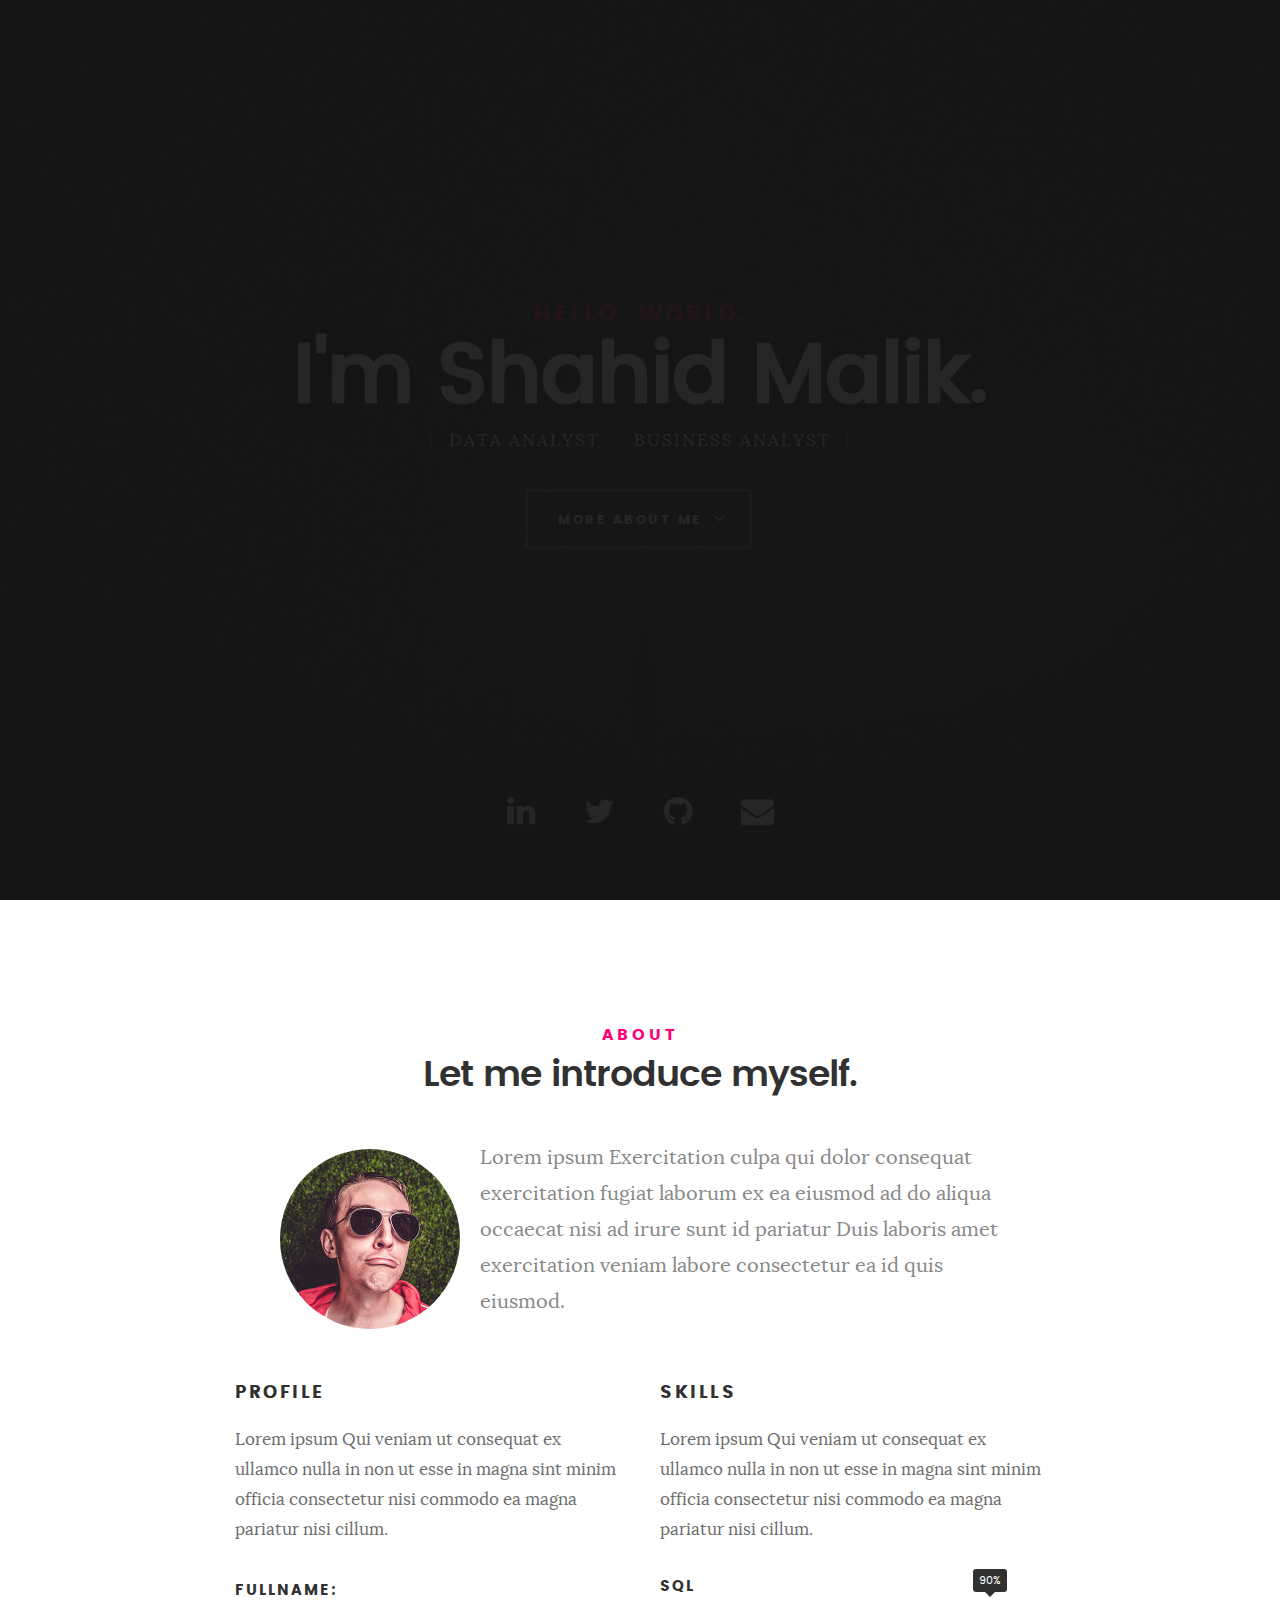
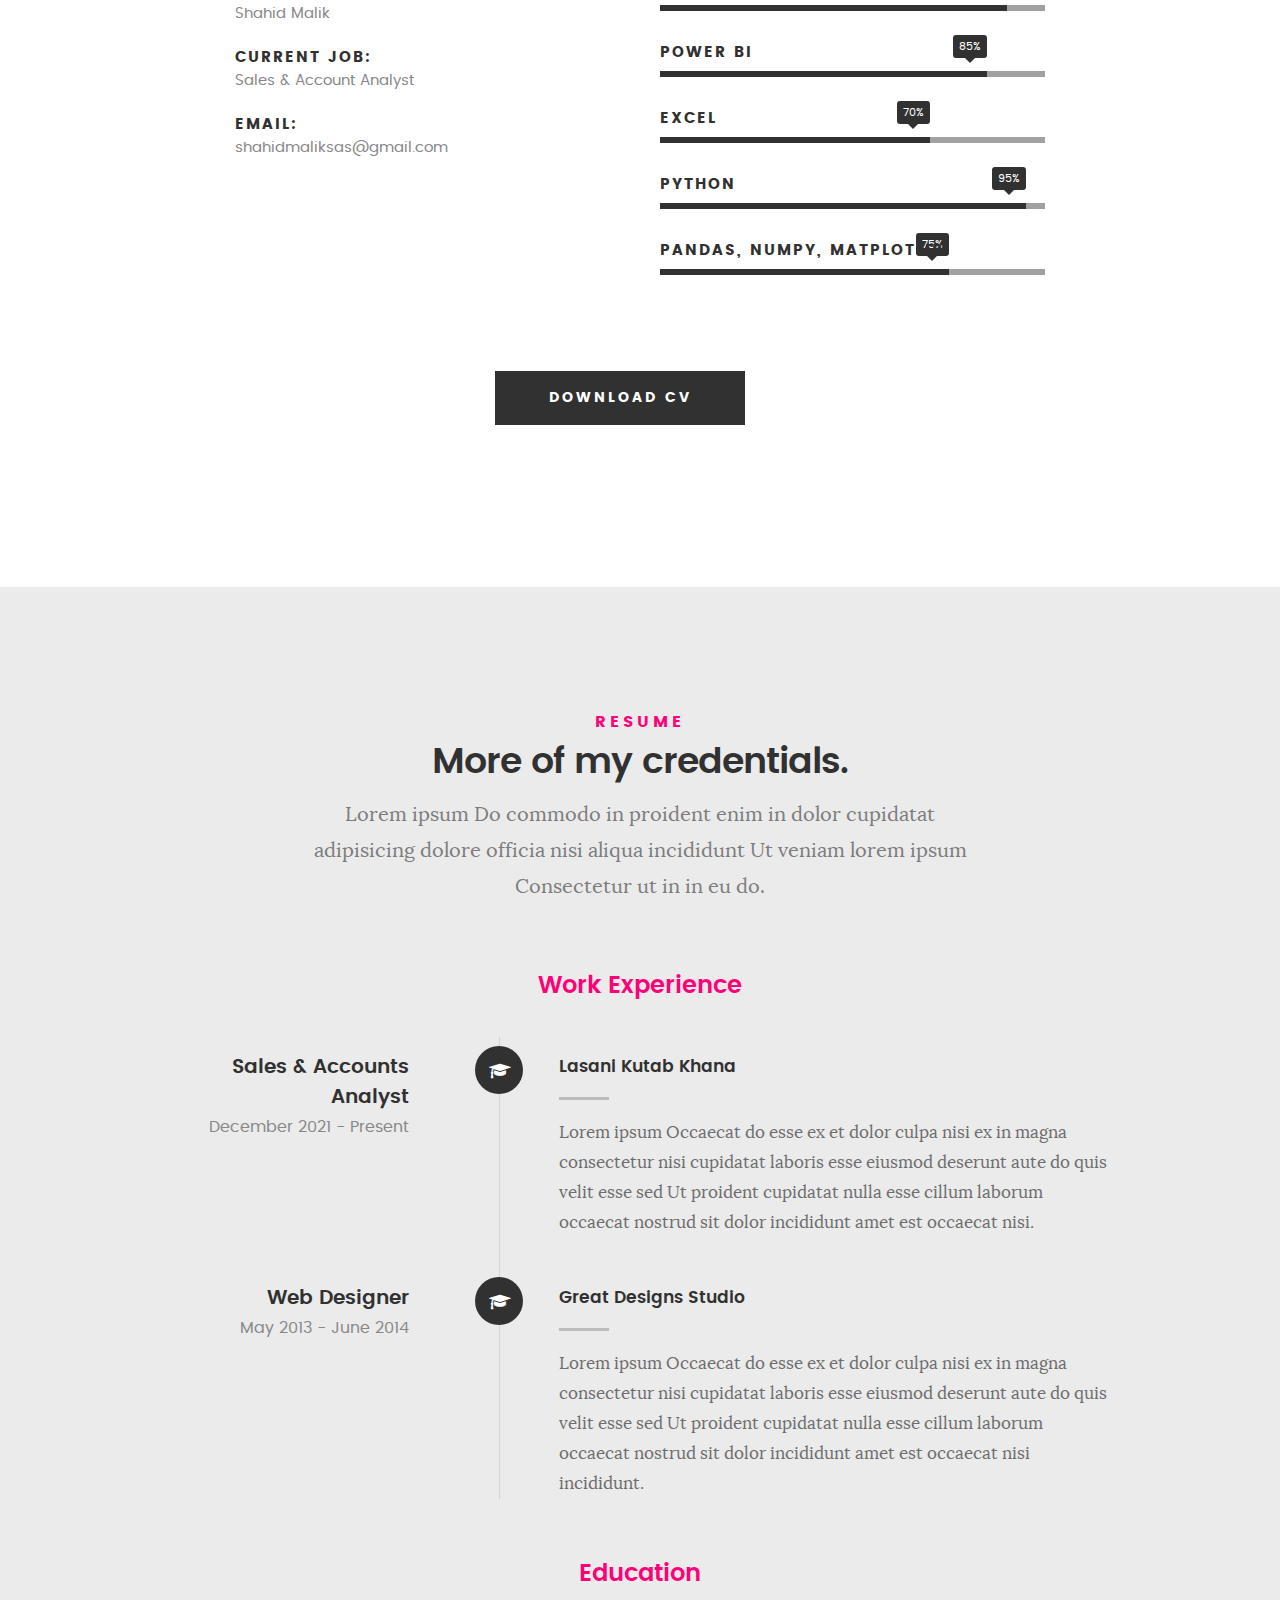
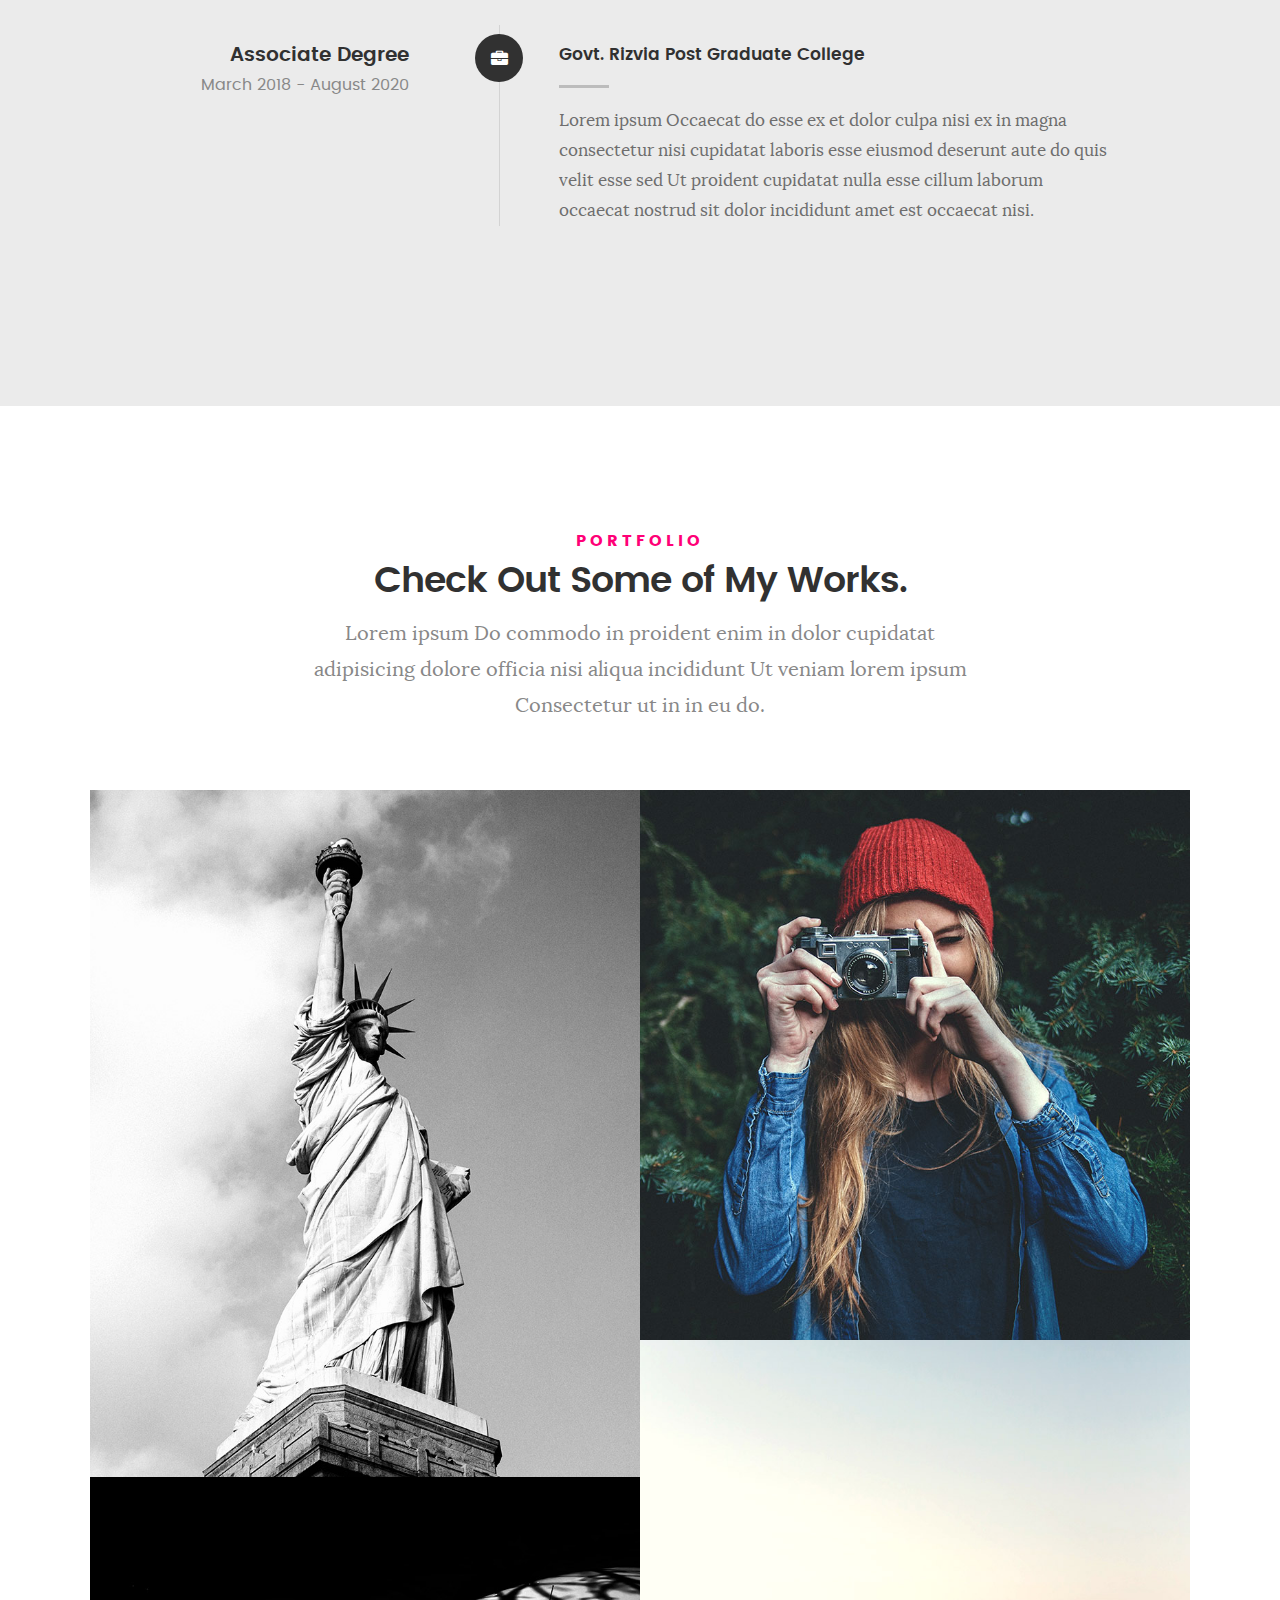
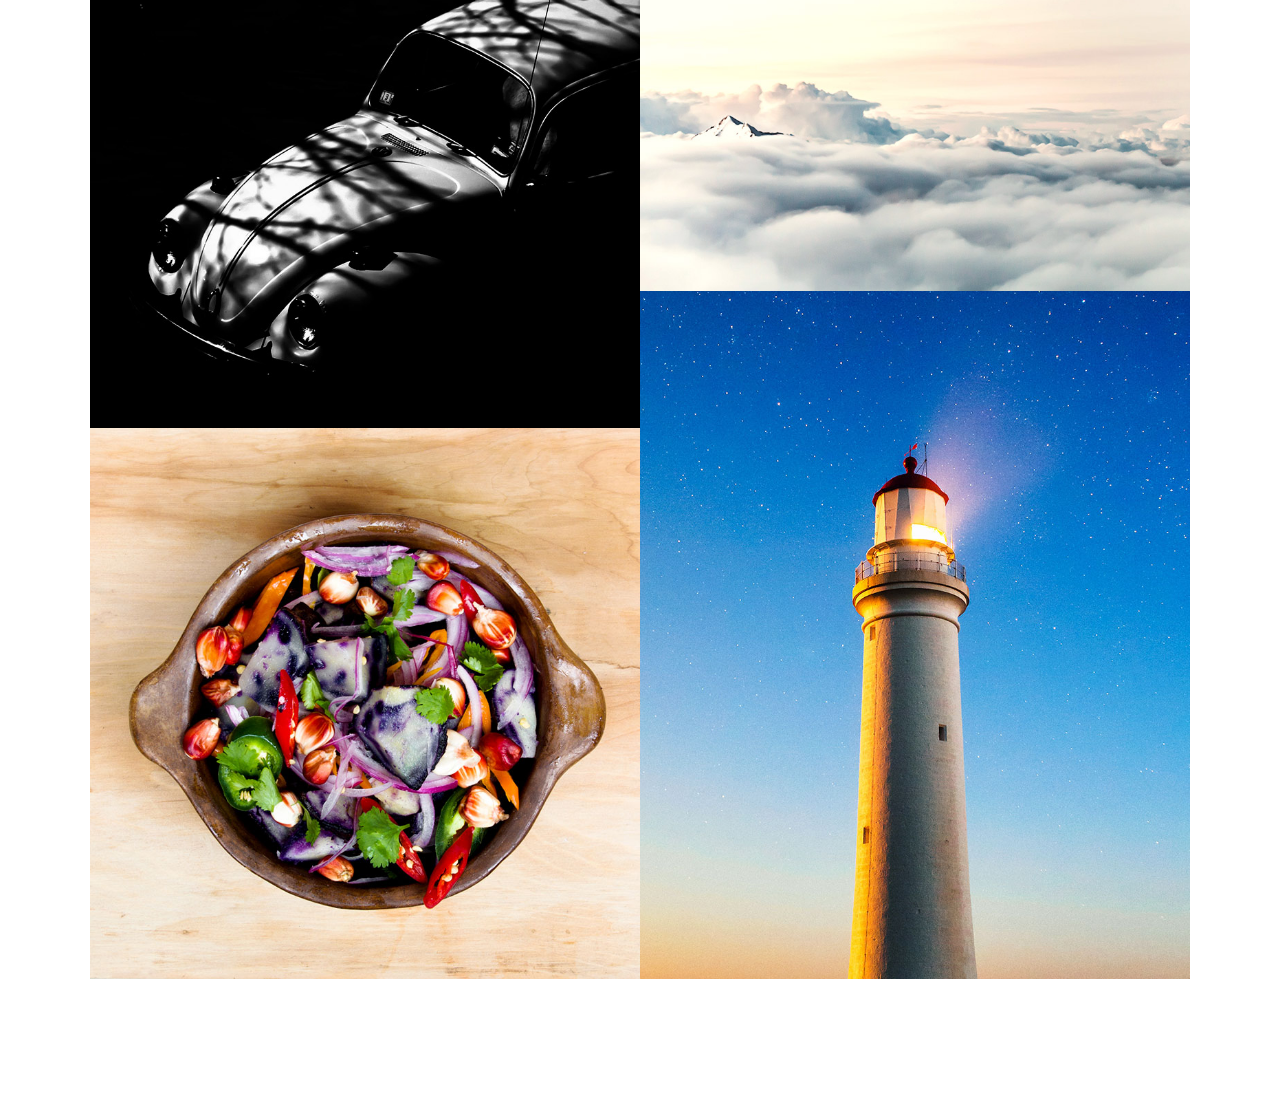
<file: index.html>
<!DOCTYPE html>
<html class="no-js" lang="en">
<head>

   <!--- basic page needs
   ================================================== -->
   <meta charset="utf-8">
	<title>Shahid Malik</title>
	<meta name="description" content="">  
	<meta name="author" content="">

   <!-- mobile specific metas
   ================================================== -->
	<meta name="viewport" content="width=device-width, initial-scale=1, maximum-scale=1">

 	<!-- CSS
   ================================================== -->
   <link rel="stylesheet" href="css/base.css">  
   <link rel="stylesheet" href="css/main.css">
   <link rel="stylesheet" href="css/vendor.css">     

   <!-- script
   ================================================== -->   
	<script src="js/modernizr.js"></script>
	<script src="js/pace.min.js"></script>

</head>

<body id="top">

	<!-- intro section
   ================================================== -->
   <section id="intro">   

   	<div class="intro-overlay"></div>	

   	<div class="intro-content">
   		<div class="row">

   			<div class="col-twelve">

	   			<h5>Hello, World.</h5>
	   			<h1>I'm Shahid Malik.</h1>

	   			<p class="intro-position">
	   				<span>Data Analyst</span>
	   				<span>Business Analyst</span> 
	   			</p>

	   			<a class="button stroke smoothscroll" href="#about" title="">More About Me</a>

	   		</div>  
   			
   		</div>   		 		
   	</div> <!-- /intro-content --> 

   	<ul class="intro-social">        
         <li><a href="#"><i class="fa fa-linkedin"></i></a></li>
         <li><a href="#"><i class="fa fa-twitter"></i></a></li>
         <li><a href="#"><i class="fa fa-github"></i></a></li>
         <li><a href="#"><i class="fa fa-envelope"></i></a></li>
      </ul> <!-- /intro-social -->      	

   </section> <!-- /intro -->


   <!-- about section
   ================================================== -->
   <section id="about">  

   	<div class="row section-intro">
   		<div class="col-twelve">

   			<h5>About</h5>
   			<h1>Let me introduce myself.</h1>

   			<div class="intro-info">

   				<img src="images/profile-pic.jpg" alt="Profile Picture">

   				<p class="lead">Lorem ipsum Exercitation culpa qui dolor consequat exercitation fugiat laborum ex ea eiusmod ad do aliqua occaecat nisi ad irure sunt id pariatur Duis laboris amet exercitation veniam labore consectetur ea id quis eiusmod.</p>
   			</div>   			

   		</div>   		
   	</div> <!-- /section-intro -->

   	<div class="row about-content">

   		<div class="col-six tab-full">

   			<h3>Profile</h3>
   			<p>Lorem ipsum Qui veniam ut consequat ex ullamco nulla in non ut esse in magna sint minim officia consectetur nisi commodo ea magna pariatur nisi cillum.</p>

   			<ul class="info-list">
   				<li>
   					<strong>Fullname:</strong>
   					<span>Shahid Malik</span>
   				</li>
   				<li>
   					<strong>Current Job:</strong>
   					<span>Sales & Account Analyst</span>
   				</li>
   				<li>
   					<strong>Email:</strong>
   					<span>shahidmaliksas@gmail.com</span>
   				</li>

   			</ul> <!-- /info-list -->

   		</div>

   		<div class="col-six tab-full">

   			<h3>Skills</h3>
   			<p>Lorem ipsum Qui veniam ut consequat ex ullamco nulla in non ut esse in magna sint minim officia consectetur nisi commodo ea magna pariatur nisi cillum.</p>

				<ul class="skill-bars">
				   <li>
				   	<div class="progress percent90"><span>90%</span></div>
				   	<strong>SQL</strong>
				   </li>
				   <li>
				   	<div class="progress percent85"><span>85%</span></div>
				   	<strong>Power BI</strong>
				   </li>
				   <li>
				   	<div class="progress percent70"><span>70%</span></div>
				   	<strong>Excel</strong>
				   </li>
				   <li>
				   	<div class="progress percent95"><span>95%</span></div>
				   	<strong>Python</strong>
				   </li>
				   <li>

				   	<div class="progress percent75"><span>75%</span></div>
				   	<strong>Pandas, Numpy, Matplotlib</strong>
				   </li>
      
				</ul> <!-- /skill-bars -->		

   		</div>

   	</div>

   	<div class="row button-section">
   		<div class="col-twelve">
   			<a href="" title="Download CV" class="button button-primary">Download CV</a>
   		</div>   		
   	</div>

   </section> <!-- /process-->    


   <!-- resume Section
   ================================================== -->
	<section id="resume" class="grey-section">

		<div class="row section-intro">
   		<div class="col-twelve">

   			<h5>Resume</h5>
   			<h1>More of my credentials.</h1>

   			<p class="lead">Lorem ipsum Do commodo in proident enim in dolor cupidatat adipisicing dolore officia nisi aliqua incididunt Ut veniam lorem ipsum Consectetur ut in in eu do.</p>

   		</div>   		
   	</div> <!-- /section-intro--> 

   	<div class="row resume-timeline">

   		<div class="col-twelve resume-header">

   			<h2>Work Experience</h2>

   		</div> <!-- /resume-header -->

   		<div class="col-twelve">

   			<div class="timeline-wrap">

   				<div class="timeline-block">

	   				<div class="timeline-ico">
	   					<i class="fa fa-graduation-cap"></i>
	   				</div>

	   				<div class="timeline-header">
	   					<h3>Sales & Accounts Analyst</h3>
	   					<p>December 2021 - Present</p>
	   				</div>

	   				<div class="timeline-content">
	   					<h4>Lasani Kutab Khana</h4>
	   					<p>Lorem ipsum Occaecat do esse ex et dolor culpa nisi ex in magna consectetur nisi cupidatat laboris esse eiusmod deserunt aute do quis velit esse sed Ut proident cupidatat nulla esse cillum laborum occaecat nostrud sit dolor incididunt amet est occaecat nisi.</p>
	   				</div>

	   			</div> <!-- /timeline-block -->

	   			<div class="timeline-block">

	   				<div class="timeline-ico">
	   					<i class="fa fa-graduation-cap"></i>
	   				</div>

	   				<div class="timeline-header">
	   					<h3>Web Designer</h3>
	   					<p>May 2013 - June 2014</p>
	   				</div>

	   				<div class="timeline-content">
	   					<h4>Great Designs Studio</h4>
	   					<p>Lorem ipsum Occaecat do esse ex et dolor culpa nisi ex in magna consectetur nisi cupidatat laboris esse eiusmod deserunt aute do quis velit esse sed Ut proident cupidatat nulla esse cillum laborum occaecat nostrud sit dolor incididunt amet est occaecat nisi incididunt.</p>
	   				</div>

	   			</div> <!-- /timeline-block -->

   			</div> <!-- /timeline-wrap -->   			

   		</div> <!-- /col-twelve -->
   		
   	</div> <!-- /resume-timeline -->
   	
   	<div class="row resume-timeline">

   		<div class="col-twelve resume-header">

   			<h2>Education</h2>

   		</div> <!-- /resume-header -->

   		<div class="col-twelve">

   			<div class="timeline-wrap">

   				<div class="timeline-block">

	   				<div class="timeline-ico">
	   					<i class="fa fa-briefcase"></i>
	   				</div>

	   				<div class="timeline-header">
	   					<h3>Associate Degree</h3>
	   					<p>March 2018 - August 2020</p>
	   				</div>

	   				<div class="timeline-content">
	   					<h4>Govt. Rizvia Post Graduate College</h4>
	   					<p>Lorem ipsum Occaecat do esse ex et dolor culpa nisi ex in magna consectetur nisi cupidatat laboris esse eiusmod deserunt aute do quis velit esse sed Ut proident cupidatat nulla esse cillum laborum occaecat nostrud sit dolor incididunt amet est occaecat nisi.</p>
	   				</div>

	   			</div> <!-- /timeline-block -->

   			</div> <!-- /timeline-wrap -->   			

   		</div> <!-- /col-twelve -->
   		
   	</div> <!-- /resume-timeline -->
		
	</section> <!-- /features -->


	<!-- Portfolio Section
   ================================================== -->
	<section id="portfolio">

		<div class="row section-intro">
   		<div class="col-twelve">

   			<h5>Portfolio</h5>
   			<h1>Check Out Some of My Works.</h1>

   			<p class="lead">Lorem ipsum Do commodo in proident enim in dolor cupidatat adipisicing dolore officia nisi aliqua incididunt Ut veniam lorem ipsum Consectetur ut in in eu do.</p>

   		</div>   		
   	</div> <!-- /section-intro--> 

   	<div class="row portfolio-content">

   		<div class="col-twelve">

   			<!-- portfolio-wrapper -->
	         <div id="folio-wrapper" class="block-1-2 block-mob-full stack">

	         	<div class="bgrid folio-item">
	               <div class="item-wrap">
	               	<img src="images/portfolio/liberty.jpg" alt="Liberty">
	                  <a href="#modal-01" class="overlay">	                  	           
	                     <div class="folio-item-table">
	                     	<div class="folio-item-cell">
		     					       <h3 class="folio-title">Liberty</h3>	     					    
		     					    	 <span class="folio-types">
		     					       	  Graphic Design
		     					       </span>
		     					   </div>	                      	
	                     </div>                    
	                  </a>
	               </div>	               
	        		</div> <!-- /folio-item -->

	        		<div class="bgrid folio-item">
	               <div class="item-wrap">
	               	<img src="images/portfolio/shutterbug.jpg" alt="Shutterbug">
	               	<a href="#modal-02" class="overlay">              		                  
	                     <div class="folio-item-table">
	                     	<div class="folio-item-cell">
	                     		<h3 class="folio-title">Shutterbug</h3>	     					    
		     					    	<span class="folio-types">
		     					       	  Web Design
		     					      </span>		     		
		     					   </div> 	                      	
	                     </div>                    
	                  </a>
	               </div>
	        		</div> <!-- /folio-item -->

	            <div class="bgrid folio-item">
	               <div class="item-wrap">
	               	<img src="images/portfolio/clouds.jpg"alt="Clouds">
	                  <a href="#modal-03" class="overlay">             		                  
	                     <div class="folio-item-table">
	                     	<div class="folio-item-cell">
	                     		<h3 class="folio-title">Clouds</h3>	     					    
		     					    	<span class="folio-types">
		     					       	  Web Design
		     					      </span>		     		
		     					   </div> 	                      	
	                     </div>                    
	                  </a>
	               </div>
	        		</div> <!-- /folio-item -->

	            <div class="bgrid folio-item">
	               <div class="item-wrap">
	               	<img src="images/portfolio/beetle.jpg" alt="Beetle">
	                  <a href="#modal-04" class="overlay">                  	                 
	                     <div class="folio-item-table">
	                     	<div class="folio-item-cell">
	                     		<h3 class="folio-title">Beetle</h3>	     					    
		     					    	<span class="folio-types">
		     					       	  Branding
		     					      </span>		     		
		     					   </div>  	                      	
	                     </div>                    
	                  </a>
	               </div>
	        		</div> <!-- /folio-item -->     

	        		<div class="bgrid folio-item">
	               <div class="item-wrap">
	               	<img src="images/portfolio/lighthouse.jpg" alt="Lighthouse">
	                  <a href="#modal-05" class="overlay">             		                  
	                     <div class="folio-item-table">
	                     	<div class="folio-item-cell">
	                     		<h3 class="folio-title">Lighthouse</h3>	     					    
		     					    	<span class="folio-types">
		     					       	  Web Development
		     					      </span>		     		
		     					   </div> 	                      	
	                     </div>                    
	                  </a>
	               </div>
	        		</div> <!-- /folio-item -->

	            <div class="bgrid folio-item">
	               <div class="item-wrap">
	               	<img src="images/portfolio/salad.jpg" alt="Salad">
	                  <a href="#modal-06" class="overlay">
	                     <div class="folio-item-table">
	                     	<div class="folio-item-cell">
	                     		<h3 class="folio-title">Salad</h3>	     					    
		     					    	<span class="folio-types">
		     					       	  Branding
		     					      </span>		     		
		     					   </div>	                      	
	                     </div>                    
	                  </a>
	               </div>
	        		</div> <!-- /folio-item -->

	            <!-- modal popups - begin
	            ============================================================= -->
	            <div id="modal-01" class="popup-modal slider mfp-hide">	

				     	<div class="media">
				     		<img src="images/portfolio/modals/m-liberty.jpg" alt="" />
				     	</div>      	

					   <div class="description-box">
					      <h4>Liberty</h4>		      
					      <p>Proin gravida nibh vel velit auctor aliquet. Aenean sollicitudin, lorem quis bibendum auctor, nisi elit consequat ipsum, nec sagittis sem nibh id elit.</p>

					      <div class="categories">Web Development</div>			               
					   </div>

			         <div class="link-box">
			            <a href="portfolio-details.html">Details</a>
					      <a href="#" class="popup-modal-dismiss">Close</a>
			         </div>		      

				   </div> <!-- /modal-01 -->

				   <div id="modal-02" class="popup-modal slider mfp-hide">	

				     	<div class="media">
				     		<img src="images/portfolio/modals/m-shutterbug.jpg" alt="" />
				     	</div>      	

					   <div class="description-box">
					      <h4>Shutterbug</h4>		      
					      <p>Proin gravida nibh vel velit auctor aliquet. Aenean sollicitudin, lorem quis bibendum auctor, nisi elit consequat ipsum, nec sagittis sem nibh id elit.</p>

					      <div class="categories">Web Design</div>			               
					   </div>

			         <div class="link-box">
			            <a href="http://www.behance.net">Details</a>
					      <a href="#" class="popup-modal-dismiss">Close</a>
			         </div>		      

				   </div> <!-- /modal-02 -->

				   <div id="modal-03" class="popup-modal slider mfp-hide">	

				     	<div class="media">
				     		<img src="images/portfolio/modals/m-clouds.jpg" alt="" />
				     	</div>      	

					   <div class="description-box">
					      <h4>Clouds</h4>		      
					      <p>Proin gravida nibh vel velit auctor aliquet. Aenean sollicitudin, lorem quis bibendum auctor, nisi elit consequat ipsum, nec sagittis sem nibh id elit.</p>

					      <div class="categories">Web Design</div>			               
					   </div>

			         <div class="link-box">
			            <a href="http://www.behance.net">Details</a>
					      <a href="#" class="popup-modal-dismiss">Close</a>
			         </div>		      

				   </div> <!-- /modal-03 -->

				   <div id="modal-04" class="popup-modal slider mfp-hide">	

				     	<div class="media">
				     		<img src="images/portfolio/modals/m-beetle.jpg" alt="" />
				     	</div>      	

					   <div class="description-box">
					      <h4>Beetle</h4>		      
					      <p>Proin gravida nibh vel velit auctor aliquet. Aenean sollicitudin, lorem quis bibendum auctor, nisi elit consequat ipsum, nec sagittis sem nibh id elit.</p>

					      <div class="categories">Branding</div>			               
					   </div>

			         <div class="link-box">
			            <a href="http://www.behance.net">Details</a>
					      <a href="#" class="popup-modal-dismiss">Close</a>
			         </div>		      

				   </div> <!-- /modal-04 -->

				   <div id="modal-05" class="popup-modal slider mfp-hide">	

				     	<div class="media">
				     		<img src="images/portfolio/modals/m-lighthouse.jpg" alt="" />
				     	</div>      	

					   <div class="description-box">
					      <h4>Lighthouse</h4>		      
					      <p>Proin gravida nibh vel velit auctor aliquet. Aenean sollicitudin, lorem quis bibendum auctor, nisi elit consequat ipsum, nec sagittis sem nibh id elit.</p>

					      <div class="categories">Web Development</div>			               
					   </div>

			         <div class="link-box">
			            <a href="http://www.behance.net">Details</a>
					      <a href="#" class="popup-modal-dismiss">Close</a>
			         </div>		      

				   </div> <!-- /modal-05 -->

				   <div id="modal-06" class="popup-modal slider mfp-hide">	

				     	<div class="media">
				     		<img src="images/portfolio/modals/m-salad.jpg" alt="" />
				     	</div>      	

					   <div class="description-box">
					      <h4>Salad</h4>		      
					      <p>Proin gravida nibh vel velit auctor aliquet. Aenean sollicitudin, lorem quis bibendum auctor, nisi elit consequat ipsum, nec sagittis sem nibh id elit.</p>

					      <div class="categories">Branding</div>			               
					   </div>

			         <div class="link-box">
			            <a href="http://www.behance.net">Details</a>
					      <a href="#" class="popup-modal-dismiss">Close</a>
			         </div>		      

				   </div> <!-- /modal-06 -->


				   <!-- modal popups - end
	            ============================================================= -->

	         </div> <!-- /portfolio-wrapper --> 

   		</div>  <!-- /twelve -->   

   	</div> <!-- /portfolio-content --> 
		
	</section> <!-- /portfolio --> 
	
   <!-- footer
   ================================================== -->

   <footer>
     	<div class="row">

      	<div class="">

	      	<div id="go-top">
		         <a class="smoothscroll" title="Back to Top" href="#top">
		         	<i class="fa fa-long-arrow-up"></i>
		         </a>
		      </div>

      	</div> <!-- /row -->     	
   </footer>  

   <div id="preloader"> 
    	<div id="loader"></div>
   </div> 

   <!-- Java Script
   ================================================== --> 
   <script src="js/jquery-2.1.3.min.js"></script>
   <script src="js/plugins.js"></script>
   <script src="js/main.js"></script>

</body>

</html>
</file>
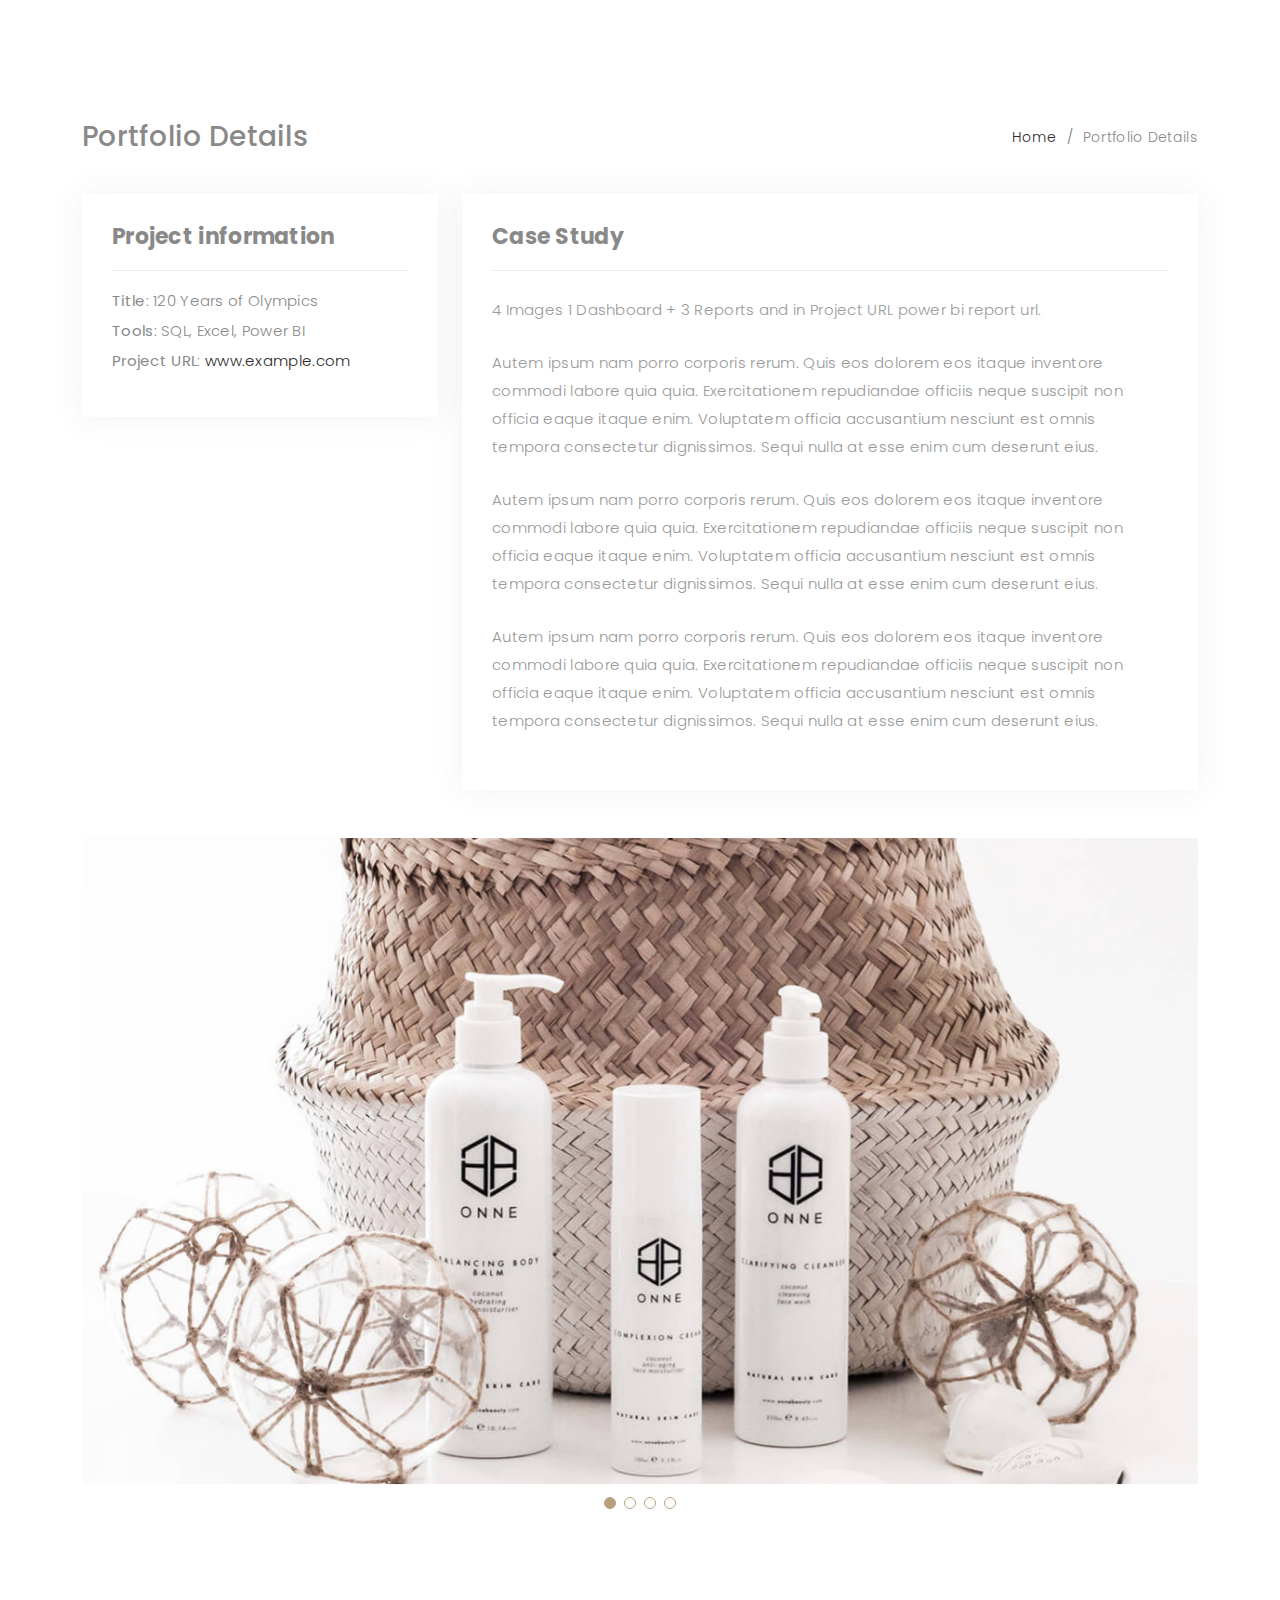
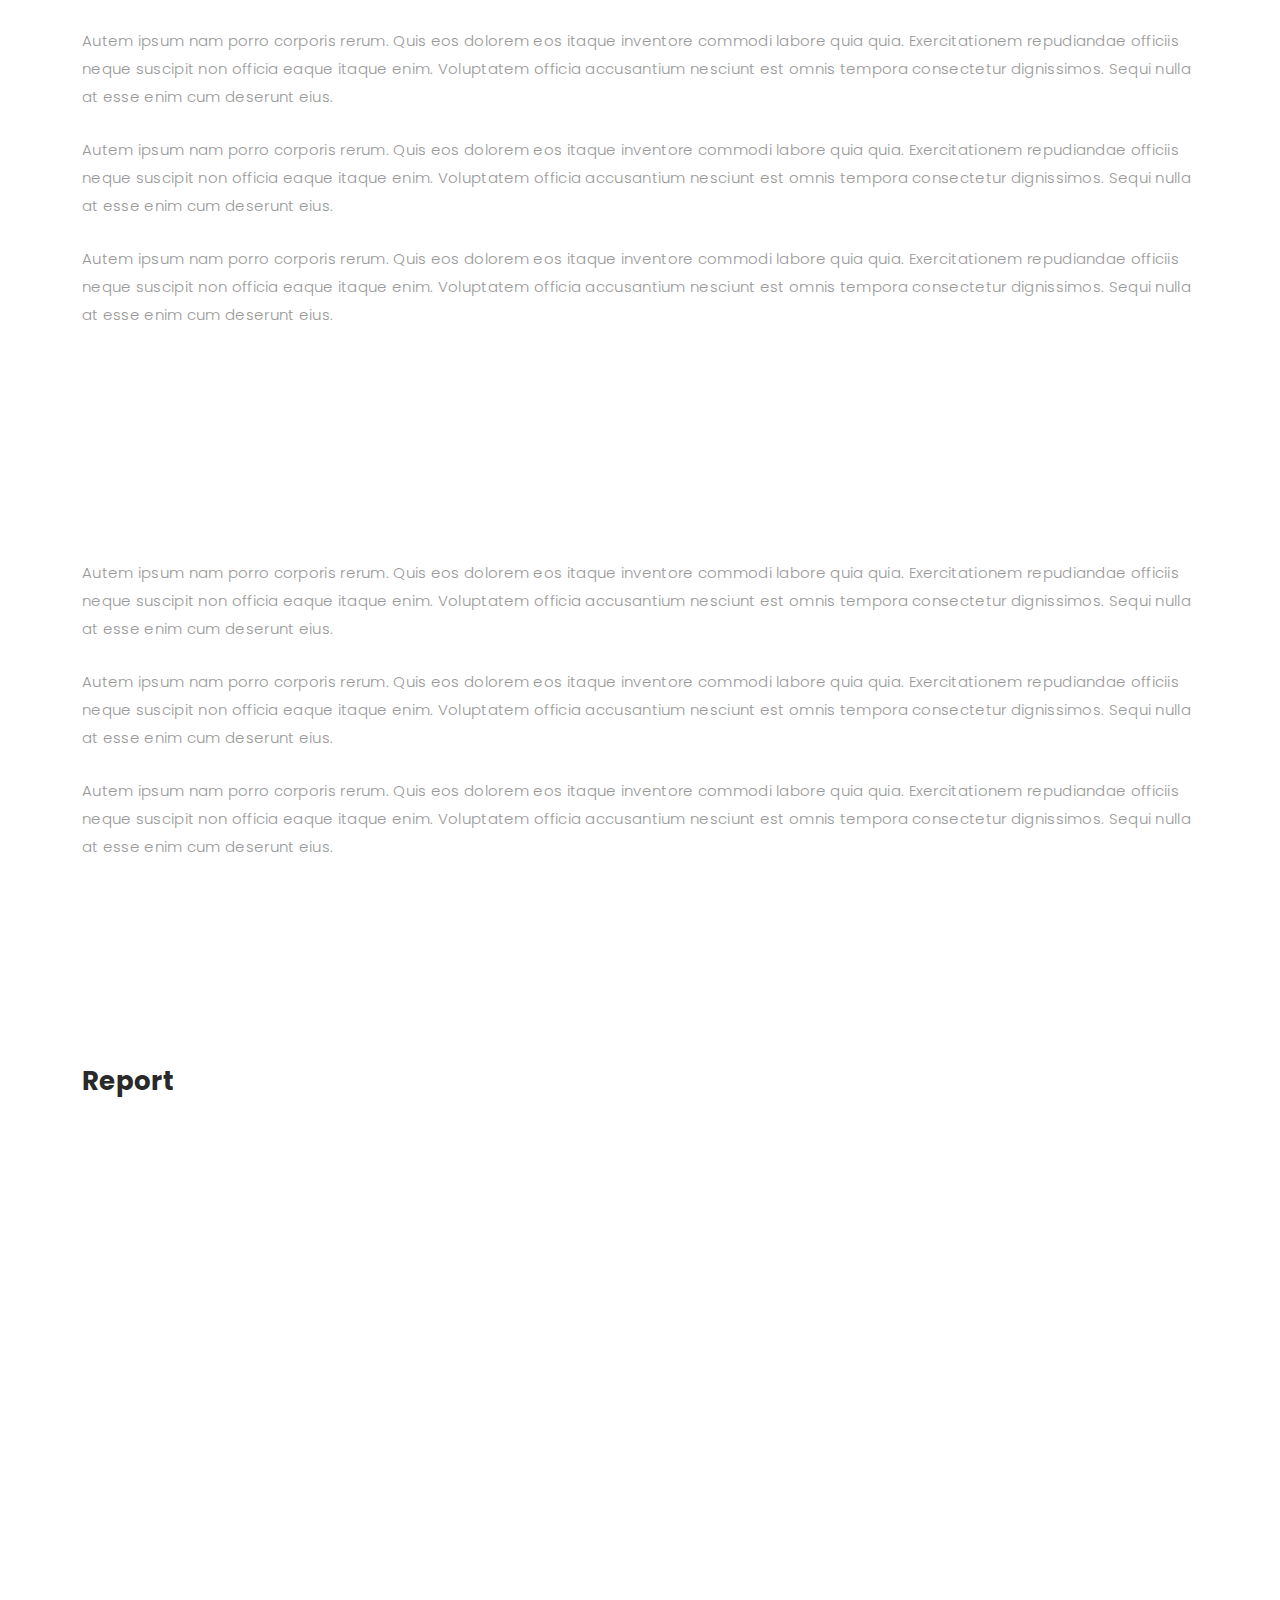
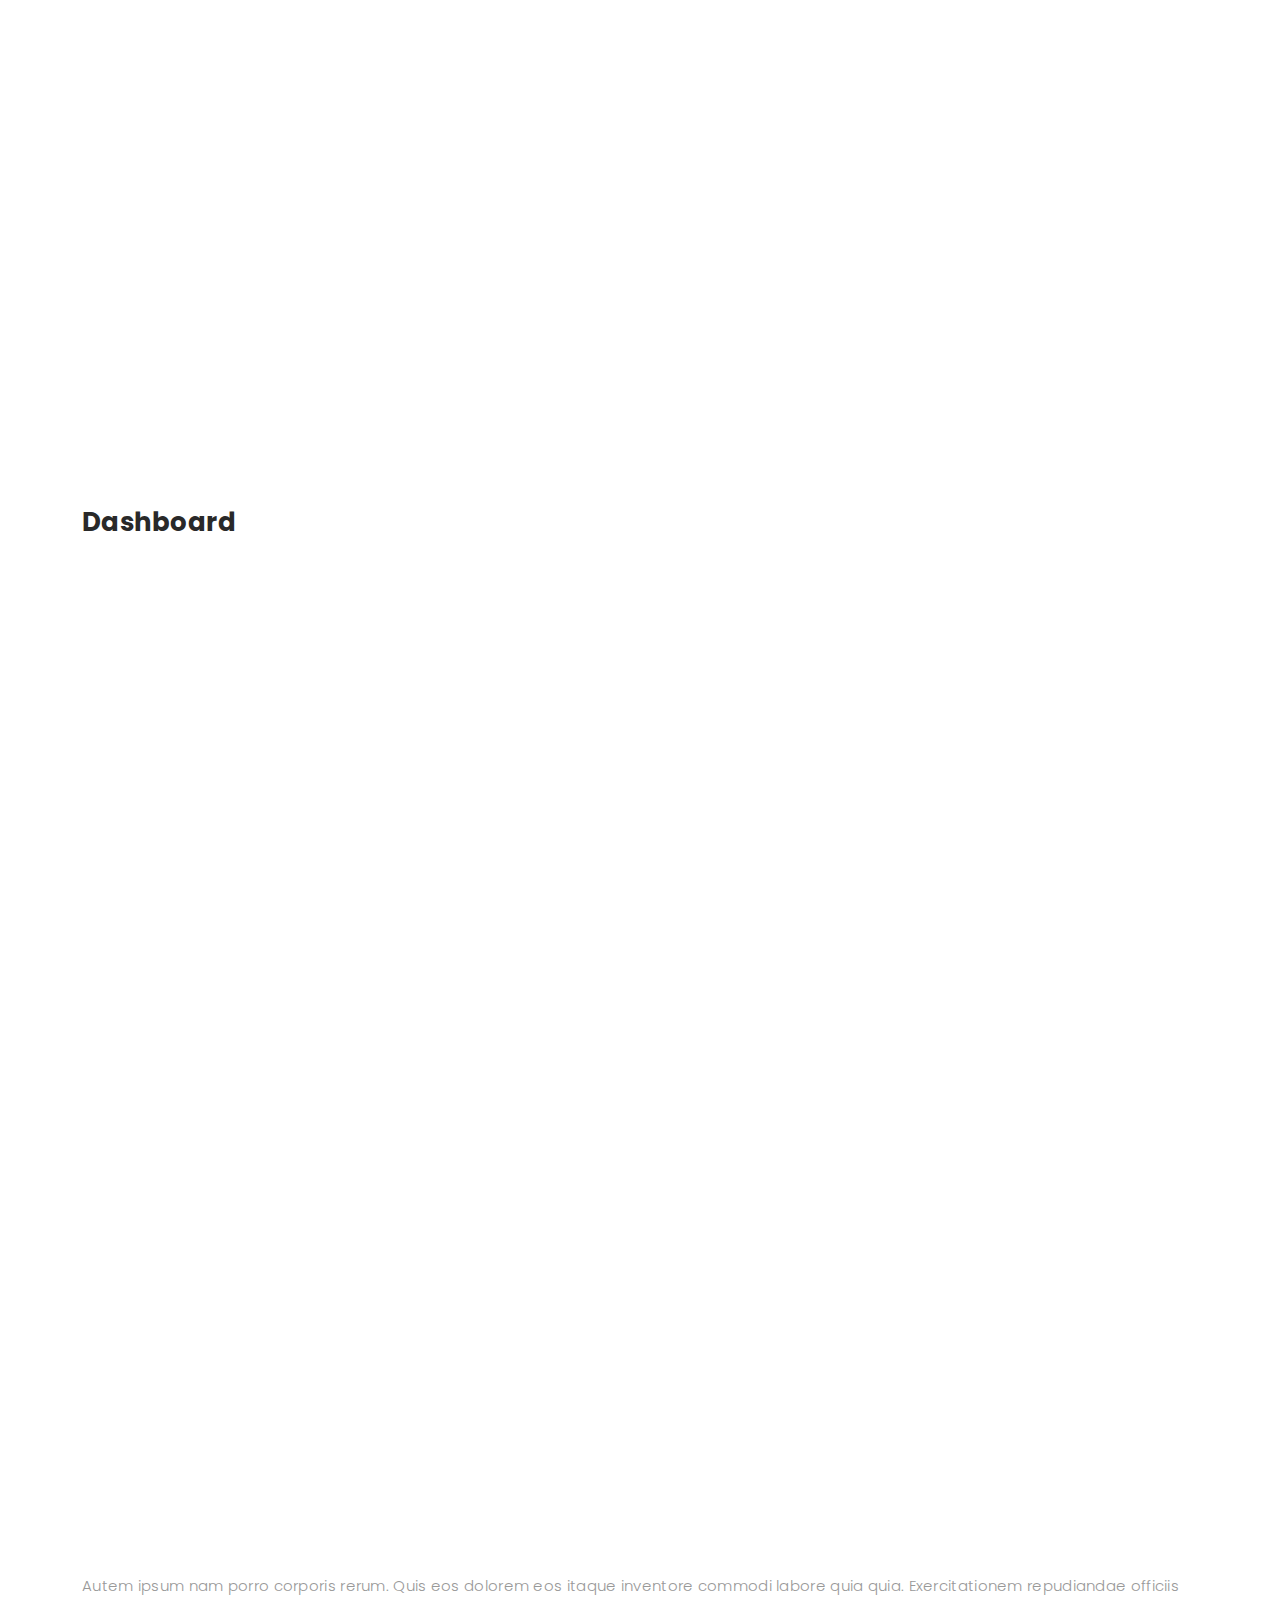
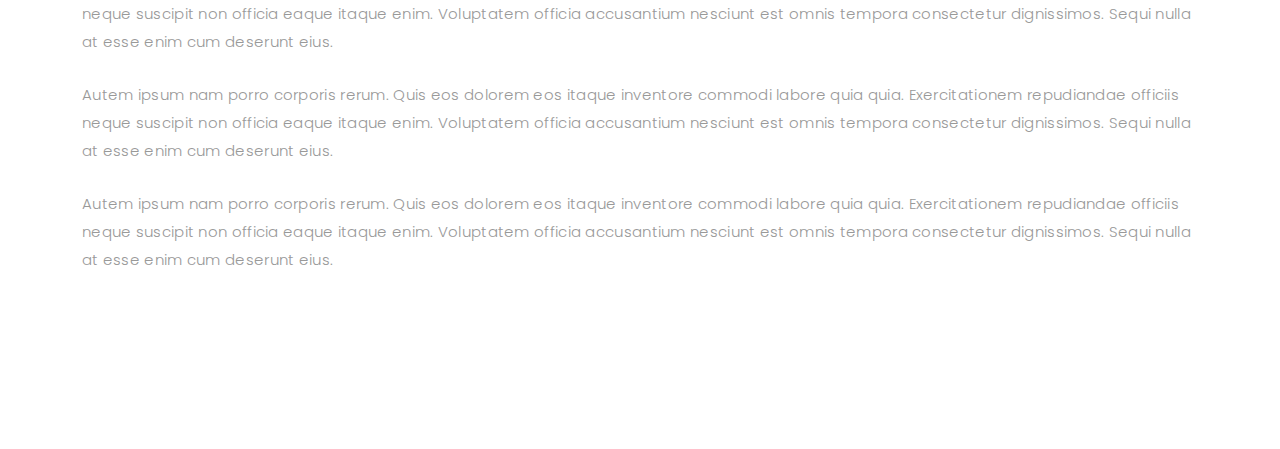
<file: portfolio-details.html>
<!DOCTYPE html>
<html lang="en">

<head>
  <meta charset="utf-8">
  <meta content="width=device-width, initial-scale=1.0" name="viewport">

  <title>Portfolio Details</title>
  <meta content="" name="description">
  <meta content="" name="keywords">

  <!-- Favicons -->
  <link href="assets/img/favicon.png" rel="icon">
  <link href="assets/img/apple-touch-icon.png" rel="apple-touch-icon">

  <!-- Google Fonts -->
  <link href="https://fonts.googleapis.com/css?family=Poppins:300,300i,400,400i,500,500i,600,600i,700,700i|Playfair+Display:400,400i,500,500i,600,600i,700,700i,900,900i" rel="stylesheet">

  <!-- Vendor CSS Files -->
  <link href="assets/vendor/bootstrap/css/bootstrap.min.css" rel="stylesheet">
  <link href="assets/vendor/bootstrap-icons/bootstrap-icons.css" rel="stylesheet">
  <link href="assets/vendor/boxicons/css/boxicons.min.css" rel="stylesheet">
  <link href="assets/vendor/glightbox/css/glightbox.min.css" rel="stylesheet">
  <link href="assets/vendor/swiper/swiper-bundle.min.css" rel="stylesheet">

  <!-- Template Main CSS File -->
  <link href="assets/css/style.css" rel="stylesheet">

  <!-- =======================================================
  * Template Name: Folio
  * Updated: Nov 17 2023 with Bootstrap v5.3.2
  * Template URL: https://bootstrapmade.com/folio-bootstrap-portfolio-template/
  * Author: BootstrapMade.com
  * License: https://bootstrapmade.com/license/
  ======================================================== -->
</head>

<body>

  <main id="main">

    <!-- ======= Breadcrumbs Section ======= -->
    <section class="breadcrumbs">
      <div class="container">

        <div class="d-flex justify-content-between align-items-center">
          <h3>Portfolio Details</h3>
          <ol>
            <li><a href="index.html">Home</a></li>
            <li>Portfolio Details</li>
          </ol>
        </div>

      </div>
    </section><!-- Breadcrumbs Section -->

    <!-- ======= Portfolio Details Section ======= -->
    <section id="portfolio-details" class="portfolio-details">
      <div class="container">

        <div class="row gy-4">

          <div class="col-lg-4">
            <div class="portfolio-info">
              <h3>Project information</h3>
              <ul>
                <li><strong>Title</strong>: 120 Years of Olympics</li>
                <li><strong>Tools</strong>: SQL, Excel, Power BI</li>
                <li><strong>Project URL</strong>: <a href="">www.example.com</a></li>
              </ul>
            </div>
          </div>
          <div class="col-lg-8">
            <div class="portfolio-description portfolio-info">
              <h3>Case Study</h3>
              <p>
                4 Images 1 Dashboard + 3 Reports and in Project URL power bi report url.
              </p>
              <p>
                Autem ipsum nam porro corporis rerum. Quis eos dolorem eos itaque inventore commodi labore quia quia. Exercitationem repudiandae officiis neque suscipit non officia eaque itaque enim. Voluptatem officia accusantium nesciunt est omnis tempora consectetur dignissimos. Sequi nulla at esse enim cum deserunt eius.
              </p>
              <p>
                Autem ipsum nam porro corporis rerum. Quis eos dolorem eos itaque inventore commodi labore quia quia. Exercitationem repudiandae officiis neque suscipit non officia eaque itaque enim. Voluptatem officia accusantium nesciunt est omnis tempora consectetur dignissimos. Sequi nulla at esse enim cum deserunt eius.
              </p>
              <p>
                Autem ipsum nam porro corporis rerum. Quis eos dolorem eos itaque inventore commodi labore quia quia. Exercitationem repudiandae officiis neque suscipit non officia eaque itaque enim. Voluptatem officia accusantium nesciunt est omnis tempora consectetur dignissimos. Sequi nulla at esse enim cum deserunt eius.
              </p>
            </div>
          </div>

        </div>

      </div>

      <div class="container mt-5">
        <div class="row gy-4">
          <!-- <div class="col-lg-4"></div> -->
          <div class="col-lg-12">
            <div class="portfolio-details-slider swiper">
              <div class="swiper-wrapper align-items-center">

                <div class="swiper-slide">
                  <img src="assets/img/portfolio/portfolio-details-1.jpg" alt="">
                </div>

                <div class="swiper-slide">
                  <img src="assets/img/portfolio/portfolio-details-2.jpg" alt="">
                </div>

                <div class="swiper-slide">
                  <img src="assets/img/portfolio/portfolio-details-3.jpg" alt="">
                </div>

                <div class="swiper-slide">
                  <img src="assets/img/portfolio/portfolio-details-3.jpg" alt="">
                </div>

              </div>
              <div class="swiper-pagination"></div>
            </div>
          </div>          
        </div>
      </div>

      <div class="container mt-5" style="margin-bottom: 150px;">
        <div class="row gy-4">
          <!-- <div class="col-lg-4"></div> -->
          <div class="col-lg-12">
            <div class="portfolio-description">
              <p>
                Autem ipsum nam porro corporis rerum. Quis eos dolorem eos itaque inventore commodi labore quia quia. Exercitationem repudiandae officiis neque suscipit non officia eaque itaque enim. Voluptatem officia accusantium nesciunt est omnis tempora consectetur dignissimos. Sequi nulla at esse enim cum deserunt eius.
              </p>
              <p>
                Autem ipsum nam porro corporis rerum. Quis eos dolorem eos itaque inventore commodi labore quia quia. Exercitationem repudiandae officiis neque suscipit non officia eaque itaque enim. Voluptatem officia accusantium nesciunt est omnis tempora consectetur dignissimos. Sequi nulla at esse enim cum deserunt eius.
              </p>
              <p>
                Autem ipsum nam porro corporis rerum. Quis eos dolorem eos itaque inventore commodi labore quia quia. Exercitationem repudiandae officiis neque suscipit non officia eaque itaque enim. Voluptatem officia accusantium nesciunt est omnis tempora consectetur dignissimos. Sequi nulla at esse enim cum deserunt eius.
              </p>
            </div>
          </div>          
        </div>
      </div>

      <div class="container mt-5" style="margin-bottom: 150px;">
        <div class="row gy-4">
          <!-- <div class="col-lg-4"></div> -->
          <div class="col-lg-12">
            <div class="portfolio-description">
              <p>
                Autem ipsum nam porro corporis rerum. Quis eos dolorem eos itaque inventore commodi labore quia quia. Exercitationem repudiandae officiis neque suscipit non officia eaque itaque enim. Voluptatem officia accusantium nesciunt est omnis tempora consectetur dignissimos. Sequi nulla at esse enim cum deserunt eius.
              </p>
              <p>
                Autem ipsum nam porro corporis rerum. Quis eos dolorem eos itaque inventore commodi labore quia quia. Exercitationem repudiandae officiis neque suscipit non officia eaque itaque enim. Voluptatem officia accusantium nesciunt est omnis tempora consectetur dignissimos. Sequi nulla at esse enim cum deserunt eius.
              </p>
              <p>
                Autem ipsum nam porro corporis rerum. Quis eos dolorem eos itaque inventore commodi labore quia quia. Exercitationem repudiandae officiis neque suscipit non officia eaque itaque enim. Voluptatem officia accusantium nesciunt est omnis tempora consectetur dignissimos. Sequi nulla at esse enim cum deserunt eius.
              </p>
            </div>
          </div>          
        </div>
      </div>

      <div class="container mt-5" style="margin-bottom: 150px;">
        <div class="row gy-4">
          <!-- <div class="col-lg-4"></div> -->
          <div class="col-lg-12">
            <div class="portfolio-description">
              <h2>Report</h2>
              <iframe title="NorthWind_Sales_Analysis" width="1024" height="804" src="https://app.powerbi.com/view?r=eyJrIjoiNjlhNWQwMzEtZTU5Mi00YWE2LTgwMTktMWEzNzk3OTFhMTRiIiwidCI6ImEzZGQxNmFlLTNlOGQtNDBhZS1iMmM3LWI0MDY1MjM3Yjg4MyIsImMiOjl9" frameborder="0" allowFullScreen="true"></iframe>
            </div>
          </div>          
        </div>
      </div>

      <div class="container mt-5" style="margin-bottom: 150px;">
        <div class="row gy-4">
          <!-- <div class="col-lg-4"></div> -->
          <div class="col-lg-12">
            <div class="portfolio-description">
              <h2>Dashboard</h2>
              <iframe title="NorthWind_Sales_Analysis" width="1024" height="804" src="https://app.powerbi.com/view?r=eyJrIjoiNjlhNWQwMzEtZTU5Mi00YWE2LTgwMTktMWEzNzk3OTFhMTRiIiwidCI6ImEzZGQxNmFlLTNlOGQtNDBhZS1iMmM3LWI0MDY1MjM3Yjg4MyIsImMiOjl9" frameborder="0" allowFullScreen="true"></iframe>
            </div>
          </div>          
        </div>
      </div>

      <div class="container mt-5" style="margin-bottom: 150px;">
        <div class="row gy-4">
          <!-- <div class="col-lg-4"></div> -->
          <div class="col-lg-12">
            <div class="portfolio-description">
              <p>
                Autem ipsum nam porro corporis rerum. Quis eos dolorem eos itaque inventore commodi labore quia quia. Exercitationem repudiandae officiis neque suscipit non officia eaque itaque enim. Voluptatem officia accusantium nesciunt est omnis tempora consectetur dignissimos. Sequi nulla at esse enim cum deserunt eius.
              </p>
              <p>
                Autem ipsum nam porro corporis rerum. Quis eos dolorem eos itaque inventore commodi labore quia quia. Exercitationem repudiandae officiis neque suscipit non officia eaque itaque enim. Voluptatem officia accusantium nesciunt est omnis tempora consectetur dignissimos. Sequi nulla at esse enim cum deserunt eius.
              </p>
              <p>
                Autem ipsum nam porro corporis rerum. Quis eos dolorem eos itaque inventore commodi labore quia quia. Exercitationem repudiandae officiis neque suscipit non officia eaque itaque enim. Voluptatem officia accusantium nesciunt est omnis tempora consectetur dignissimos. Sequi nulla at esse enim cum deserunt eius.
              </p>
            </div>
          </div>          
        </div>
      </div>

    </section><!-- End Portfolio Details Section -->

  </main><!-- End #main -->

  <a href="#" class="back-to-top d-flex align-items-center justify-content-center"><i class="bi bi-arrow-up-short"></i></a>

  <!-- Vendor JS Files -->
  <script src="assets/vendor/bootstrap/js/bootstrap.bundle.min.js"></script>
  <script src="assets/vendor/glightbox/js/glightbox.min.js"></script>
  <script src="assets/vendor/isotope-layout/isotope.pkgd.min.js"></script>
  <script src="assets/vendor/swiper/swiper-bundle.min.js"></script>
  <script src="assets/vendor/typed.js/typed.umd.js"></script>
  <script src="assets/vendor/php-email-form/validate.js"></script>

  <!-- Template Main JS File -->
  <script src="assets/js/main.js"></script>

</body>

</html>
</file>
<file: css/base.css>
/**
 * =================================================================== 
 *
 *  Kards v1.0 Base Stylesheet
 *  url: styleshout.com
 *  03-01-2016
 *  ------------------------------------------------------------------
 *  TOC:
 *  01. reset
 *  02. basic/base setup styles
 *  03. grid
 *  04. MISC
 *
 * =================================================================== 
 */

/** 
 * ===================================================================
 * 01. reset - normalize.css v3.0.2 | MIT License | git.io/normalize
 *
 * ------------------------------------------------------------------- 
 */
html {
	font-family: sans-serif;
	-ms-text-size-adjust: 100%;
	-webkit-text-size-adjust: 100%;
}

body {
	margin: 0;
}

article,
aside,
details,
figcaption,
figure,
footer,
header,
hgroup,
main,
menu,
nav,
section,
summary {
	display: block;
}

audio,
canvas,
progress,
video {
	display: inline-block;
	vertical-align: baseline;
}

audio:not([controls]) {
	display: none;
	height: 0;
}

[hidden],
template {
	display: none;
}

a {
	background: transparent;
}

a:active,
a:hover {
	outline: 0;
}

abbr[title] {
	border-bottom: 1px dotted;
}

b,
strong {
	font-weight: bold;
}

dfn {
	font-style: italic;
}

h1 {
	font-size: 2em;
	margin: 0.67em 0;
}

mark {
	background: #ff0;
	color: #000;
}

small {
	font-size: 80%;
}

sub,
sup {
	font-size: 75%;
	line-height: 0;
	position: relative;
	vertical-align: baseline;
}

sup {
	top: -0.5em;
}

sub {
	bottom: -0.25em;
}

img {
	border: 0;
}

svg:not(:root) {
	overflow: hidden;
}

figure {
	margin: 1em 40px;
}

hr {
	-moz-box-sizing: content-box;
	box-sizing: content-box;
	height: 0;
}

pre {
	overflow: auto;
}

code,
kbd,
pre,
samp {
	font-family: monospace, monospace;
	font-size: 1em;
}

button,
input,
optgroup,
select,
textarea {
	color: inherit;
	font: inherit;
	margin: 0;
}

button {
	overflow: visible;
}

button,
select {
	text-transform: none;
}

button,
html input[type="button"],
input[type="reset"],
input[type="submit"] {
	-webkit-appearance: button;
	cursor: pointer;
}

button[disabled],
html input[disabled] {
	cursor: default;
}

button::-moz-focus-inner,
input::-moz-focus-inner {
	border: 0;
	padding: 0;
}

input {
	line-height: normal;
}

input[type="checkbox"],
input[type="radio"] {
	box-sizing: border-box;
	padding: 0;
}

input[type="number"]::-webkit-inner-spin-button,
input[type="number"]::-webkit-outer-spin-button {
	height: auto;
}

input[type="search"] {
	-webkit-appearance: textfield;
	-moz-box-sizing: content-box;
	-webkit-box-sizing: content-box;
	box-sizing: content-box;
}

input[type="search"]::-webkit-search-cancel-button,
input[type="search"]::-webkit-search-decoration {
	-webkit-appearance: none;
}

fieldset {
	border: 1px solid #c0c0c0;
	margin: 0 2px;
	padding: 0.35em 0.625em 0.75em;
}

legend {
	border: 0;
	padding: 0;
}

textarea {
	overflow: auto;
}

optgroup {
	font-weight: bold;
}

table {
	border-collapse: collapse;
	border-spacing: 0;
}

td,
th {
	padding: 0;
}

/** 
 * ===================================================================
 * 02. basic/base setup styles - (_basic.scss)
 *
 * ------------------------------------------------------------------- 
 */
html {
	font-size: 62.5%;
	box-sizing: border-box;
}

*,
*::before,
*::after {
	box-sizing: inherit;
}

body {
	font-weight: normal;
	line-height: 1;
	text-rendering: optimizeLegibility;
	word-wrap: break-word;
	-webkit-overflow-scrolling: touch;
	-webkit-text-size-adjust: none;
}

body,
input,
button {
	-moz-osx-font-smoothing: grayscale;
	-webkit-font-smoothing: antialiased;
}

/**
 * Media - (_basic.scss)
 * ------------------------------------------------------------------- 
 */
img,
video {
	max-width: 100%;
	height: auto;
}

/**
 * Typography resets - (_basic.scss)
 * ------------------------------------------------------------------- 
 */
div,
dl,
dt,
dd,
ul,
ol,
li,
h1,
h2,
h3,
h4,
h5,
h6,
pre,
form,
p,
blockquote,
th,
td {
	margin: 0;
	padding: 0;
}

h1,
h2,
h3,
h4,
h5,
h6 {
	-webkit-font-variant-ligatures: common-ligatures;
	-moz-font-variant-ligatures: common-ligatures;
	font-variant-ligatures: common-ligatures;
	text-rendering: optimizeLegibility;
}

em,
i {
	font-style: italic;
	line-height: inherit;
}

strong,
b {
	font-weight: bold;
	line-height: inherit;
}

small {
	font-size: 60%;
	line-height: inherit;
}

ol,
ul {
	list-style: none;
}

li {
	display: block;
}

/**
 * links - (_basic.scss)
 * ------------------------------------------------------------------- 
 */
a {
	text-decoration: none;
	line-height: inherit;
}

a img {
	border: none;
}

/**
 * inputs - (_basic.scss)
 * ------------------------------------------------------------------- 
 */
fieldset {
	margin: 0;
	padding: 0;
}

input[type="email"],
input[type="number"],
input[type="search"],
input[type="text"],
input[type="tel"],
input[type="url"],
input[type="password"],
textarea {
	-webkit-appearance: none;
	-moz-appearance: none;
	-ms-appearance: none;
	-o-appearance: none;
	appearance: none;
}

/** 
 * ===================================================================
 * 03. grid - (_grid.scss)
 *
 * ------------------------------------------------------------------- 
 */
.row {
	width: 94%;
	max-width: 1140px;
	margin: 0 auto;
}

.row:before,
.row:after {
	content: "";
	display: table;
}

.row:after {
	clear: both;
}

.row .row {
	width: auto;
	max-width: none;
	margin-left: -20px;
	margin-right: -20px;
}

[class*="col-"],
.bgrid {
	float: left;
}

[class*="col-"] + [class*="col-"].end {
	float: right;
}

[class*="col-"] {
	padding: 0 20px;
}

.col-one {
	width: 8.33333%;
}

.col-two,
.col-1-6 {
	width: 16.66667%;
}

.col-three,
.col-1-4 {
	width: 25%;
}

.col-four,
.col-1-3 {
	width: 33.33333%;
}

.col-five {
	width: 41.66667%;
}

.col-six,
.col-1-2 {
	width: 50%;
}

.col-seven {
	width: 58.33333%;
}

.col-eight,
.col-2-3 {
	width: 66.66667%;
}

.col-nine,
.col-3-4 {
	width: 75%;
}

.col-ten,
.col-5-6 {
	width: 83.33333%;
}

.col-eleven {
	width: 91.66667%;
}

.col-twelve,
.col-full {
	width: 100%;
}

/**
 * small screens - (_grid.scss)
 * --------------------------------------------------------------- 
 */
@media screen and (max-width:1024px) {
	.row .row {
		margin-left: -18px;
		margin-right: -18px;
	}

	[class*="col-"] {
		padding: 0 18px;
	}

}

/**
 * tablets - (_grid.scss)
 * --------------------------------------------------------------- 
 */
@media screen and (max-width:768px) {
	.row {
		width: auto;
		padding-left: 30px;
		padding-right: 30px;
	}

	.row .row {
		padding-left: 0;
		padding-right: 0;
		margin-left: -15px;
		margin-right: -15px;
	}

	[class*="col-"] {
		padding: 0 15px;
	}

	.tab-1-4 {
		width: 25%;
	}

	.tab-1-3 {
		width: 33.33333%;
	}

	.tab-1-2 {
		width: 50%;
	}

	.tab-2-3 {
		width: 66.66667%;
	}

	.tab-3-4 {
		width: 75%;
	}

	.tab-full {
		width: 100%;
	}

}

/**
 * large mobile devices - (_grid.scss)
 * --------------------------------------------------------------- 
 */
@media screen and (max-width:600px) {
	.row {
		padding-left: 25px;
		padding-right: 25px;
	}

	.row .row {
		margin-left: -10px;
		margin-right: -10px;
	}

	[class*="col-"] {
		padding: 0 10px;
	}

	.mob-1-4 {
		width: 25%;
	}

	.mob-1-2 {
		width: 50%;
	}

	.mob-3-4 {
		width: 75%;
	}

	.mob-full {
		width: 100%;
	}

}

/**
 * small mobile devices - (_grid.scss)
 * --------------------------------------------------------------- 
 */
@media screen and (max-width:400px) {
	.row .row {
		padding-left: 0;
		padding-right: 0;
		margin-left: 0;
		margin-right: 0;
	}

	[class*="col-"] {
		width: 100% !important;
		float: none !important;
		clear: both !important;
		margin-left: 0;
		margin-right: 0;
		padding: 0;
	}

	[class*="col-"] + [class*="col-"].end {
		float: none;
	}

}

/** 
 * ===================================================================
 * block grids - (_grid.scss)
 *
 * ------------------------------------------------------------------- 
 */
[class*="block-"]:before,
[class*="block-"]:after {
	content: "";
	display: table;
}

[class*="block-"]:after {
	clear: both;
}

.block-1-6 .bgrid {
	width: 16.66667%;
}

.block-1-4 .bgrid {
	width: 25%;
}

.block-1-3 .bgrid {
	width: 33.33333%;
}

.block-1-2 .bgrid {
	width: 50%;
}

/**
 * Clearing for block grid columns. Allow columns with 
 * different heights to align properly.
 */
.block-1-6 .bgrid:nth-child(6n+1),
.block-1-4 .bgrid:nth-child(4n+1),
.block-1-3 .bgrid:nth-child(3n+1),
.block-1-2 .bgrid:nth-child(2n+1) {
	clear: both;
}

/**
 * small screens - (_grid.scss)
 * --------------------------------------------------------------- 
 */
@media screen and (max-width:1024px) {
	.block-s-1-6 .bgrid {
		width: 16.66667%;
	}

	.block-s-1-4 .bgrid {
		width: 25%;
	}

	.block-s-1-3 .bgrid {
		width: 33.33333%;
	}

	.block-s-1-2 .bgrid {
		width: 50%;
	}

	.block-s-full .bgrid {
		width: 100%;
		clear: both;
	}

	[class*="block-s-"] .bgrid:nth-child(n) {
		clear: none;
	}

	.block-s-1-6 .bgrid:nth-child(6n+1),
	.block-s-1-4 .bgrid:nth-child(4n+1),
	.block-s-1-3 .bgrid:nth-child(3n+1),
	.block-s-1-2 .bgrid:nth-child(2n+1) {
		clear: both;
	}

}

/**
 * tablets - (_grid.scss)
 * --------------------------------------------------------------- 
 */
@media screen and (max-width:768px) {
	.block-tab-1-6 .bgrid {
		width: 16.66667%;
	}

	.block-tab-1-4 .bgrid {
		width: 25%;
	}

	.block-tab-1-3 .bgrid {
		width: 33.33333%;
	}

	.block-tab-1-2 .bgrid {
		width: 50%;
	}

	.block-tab-full .bgrid {
		width: 100%;
		clear: both;
	}

	[class*="block-tab-"] .bgrid:nth-child(n) {
		clear: none;
	}

	.block-tab-1-6 .bgrid:nth-child(6n+1),
	.block-tab-1-4 .bgrid:nth-child(4n+1),
	.block-tab-1-3 .bgrid:nth-child(3n+1),
	.block-tab-1-2 .bgrid:nth-child(2n+1) {
		clear: both;
	}

}

/**
 * large mobile devices - (_grid.scss)
 * --------------------------------------------------------------- 
 */
@media screen and (max-width:600px) {
	.block-mob-1-6 .bgrid {
		width: 16.66667%;
	}

	.block-mob-1-4 .bgrid {
		width: 25%;
	}

	.block-mob-1-3 .bgrid {
		width: 33.33333%;
	}

	.block-mob-1-2 .bgrid {
		width: 50%;
	}

	.block-mob-full .bgrid {
		width: 100%;
		clear: both;
	}

	[class*="block-mob-"] .bgrid:nth-child(n) {
		clear: none;
	}

	.block-mob-1-6 .bgrid:nth-child(6n+1),
	.block-mob-1-4 .bgrid:nth-child(4n+1),
	.block-mob-1-3 .bgrid:nth-child(3n+1),
	.block-mob-1-2 .bgrid:nth-child(2n+1) {
		clear: both;
	}

}

/**
 * stack on small mobile devices - (_grid.scss)
 * --------------------------------------------------------------- 
 */
@media screen and (max-width:400px) {
	.stack .bgrid {
		width: 100% !important;
		float: none !important;
		clear: both !important;
		margin-left: 0;
		margin-right: 0;
	}

}

/** 
 * ===================================================================
 * 04. MISC  - (_grid.scss)
 *
 * ------------------------------------------------------------------- 
 */

/**
 * Clearing - (http://nicolasgallagher.com/micro-clearfix-hack/
 */
.group:before,
.group:after {
	content: "";
	display: table;
}

.group:after {
	clear: both;
}

/**
 * Misc Helper Styles 
 */
.hide {
	display: none;
}

.invisible {
	visibility: hidden;
}

.antialiased {
	-webkit-font-smoothing: antialiased;
	-moz-osx-font-smoothing: grayscale;
}

.remove-bottom {
	margin-bottom: 0;
}

.half-bottom {
	margin-bottom: 1.5rem !important;
}

.add-bottom {
	margin-bottom: 3rem !important;
}

.no-border {
	border: none;
}

.full-width {
	width: 100%;
}

.text-center {
	text-align: center;
}

.text-left {
	text-align: left;
}

.text-right {
	text-align: right;
}

.pull-left {
	float: left;
}

.pull-right {
	float: right;
}

.align-center {
	margin-left: auto;
	margin-right: auto;
	text-align: center;
}

/*# sourceMappingURL=base.css.map */
</file>
<file: css/main.css>
/** 
 * ===================================================================
 * 01. webfonts and iconfonts - (_document-setup.scss)
 *
 * ------------------------------------------------------------------- 
 */
@import url("fonts.css");
@import url("font-awesome/css/font-awesome.min.css");
@import url("micons/micons.css");


/** 
 * ===================================================================
 * 02. base style overrides - (_document-setup.scss)
 *
 * ------------------------------------------------------------------- 
 */
html {
	font-size: 10px;
}

@media only screen and (max-width:1024px) {
	html {
		font-size: 9.411764705882353px;
	}
}
@media only screen and (max-width:768px) {
	html {
		font-size: 10px;
	}
}
@media only screen and (max-width:400px) {
	html {
		font-size: 9.411764705882353px;
	}
}

html, body {
	height: 100%;
}
body {
	background: #151515;
	font-family: "lora-regular", serif;
	font-size: 1.7rem;
	line-height: 3rem;
	color: #6e6e6e;
}

/**
 * links - (_document-setup.scss)
 * -------------------------------------------------------------------
 */
a, a:visited {
	color: #000000;
	-moz-transition: all 0.3s ease-in-out;
	-o-transition: all 0.3s ease-in-out;
	-webkit-transition: all 0.3s ease-in-out;
	-ms-transition: all 0.3s ease-in-out;
	transition: all 0.3s ease-in-out;
}
a:hover, a:focus, a:active {
	color: #FF0077;
	outline: 0;
}

/** 
 * ===================================================================
 * 03. typography & general theme styles - (_document-setup.scss)
 *
 * ------------------------------------------------------------------- 
 */
h1, h2, h3, h4, h5, h6, .h01, .h02, .h03, .h04, .h05, .h06 {
	font-family: "poppins-semibold", sans-serif;
	color: #313131;
	font-style: normal;
	text-rendering: optimizeLegibility;
	margin-bottom: 2.1rem;
}
h3, .h03, h4, .h04 {
	margin-bottom: 1.8rem;
}
h5, .h05, h6, .h06 {
	font-family: "poppins-bold";
	margin-bottom: 1.2rem;
}
h1, .h01 {
	font-size: 3.1rem;
	line-height: 1.355;
	letter-spacing: -.1rem;
}
@media only screen and (max-width:600px) {
	h1, .h01 {
		font-size: 2.6rem;
		letter-spacing: -.07rem;
	}
}
h2, .h02 {
	font-size: 2.4rem;
	line-height: 1.25;
}
h3, .h03 {
	font-size: 2rem;
	line-height: 1.5;
}
h4, .h04 {
	font-size: 1.7rem;
	line-height: 1.765;
}
h5, .h05 {
	font-size: 1.4rem;
	line-height: 1.714;
	text-transform: uppercase;
	letter-spacing: .15rem;
}
h6, .h06 {
	font-size: 1.3rem;
	line-height: 1.846;
	text-transform: uppercase;
	letter-spacing: .15rem;
}
p img {
	margin: 0;
}
p.lead {
	font-family: "lora-regular", serif;
	font-size: 2rem;
	line-height: 1.8;
	color: #888888;
}
@media only screen and (max-width:768px) {
	p.lead {
		font-size: 1.7rem;
	}
}
em, i, strong, b {
	font-size: 1.7rem;
	line-height: 3rem;
	font-style: normal;
	font-weight: normal;
}
em, i {
	font-family: "lora-italic", serif;
}
strong, b {
	font-family: "lora-bold", serif;
}
small {
	font-size: 1.2rem;
	line-height: inherit;
}
blockquote {
	margin: 3rem 0;
	padding-left: 4rem;
	position: relative;
}
blockquote:before {
	content: "\201C";
	font-size: 8rem;
	line-height: 0px;
	margin: 0;
	color: #313131;
	font-family: arial, sans-serif;
	position: absolute;
	top: 3rem;
	left: 0;
}
blockquote p {
	font-family: georgia, serif;
	font-style: italic;
	padding: 0;
	font-size: 1.9rem;
	line-height: 1.737;
}
blockquote cite {
	display: block;
	font-size: 1.3rem;
	font-style: normal;
	line-height: 1.616;
}
blockquote cite:before {
	content: "\2014 \0020";
}
blockquote cite a, blockquote cite a:visited {
	color: #888888;
	border: none;
}
abbr {
	font-family: "poppins-bold", serif;
	font-variant: small-caps;
	text-transform: lowercase;
	letter-spacing: .05rem;
	color: #888888;
}
var, kbd, samp, code, pre {
	font-family: Consolas, "Andale Mono", Courier, "Courier New", monospace;
}
pre {
	padding: 2.4rem 3rem 3rem;
	background: #F1F1F1;
}
code {
	font-size: 1.4rem;
	margin: 0 .2rem;
	padding: .3rem .6rem;
	white-space: nowrap;
	background: #F1F1F1;
	border: 1px solid #E1E1E1;
	border-radius: 3px;
}
pre > code {
	display: block;
	white-space: pre;
	line-height: 2;
	padding: 0;
	margin: 0;
}
pre.prettyprint > code {
	border: none;
}
del {
	text-decoration: line-through;
}
abbr[title], dfn[title] {
	border-bottom: 1px dotted;
	cursor: help;
}
mark {
	background: #FFF49B;
	color: #000;
}
hr {
	border: solid #d2d2d2;
	border-width: 1px 0 0;
	clear: both;
	margin: 2.4rem 0 1.5rem;
	height: 0;
}

/**
 * Lists - (_document-setup.scss)  
 * -------------------------------------------------------------------
 */
ol {
	list-style: decimal;
}
ul {
	list-style: disc;
}
li {
	display: list-item;
}
ol, ul {
	margin-left: 1.7rem;
}
ul li {
	padding-left: .4rem;
}
ul ul, ul ol, ol ol, ol ul {
	margin: .6rem 0 .6rem 1.7rem;
}
ul.disc li {
	display: list-item;
	list-style: none;
	padding: 0 0 0 .8rem;
	position: relative;
}
ul.disc li::before {
	content: "";
	display: inline-block;
	width: 8px;
	height: 8px;
	border-radius: 50%;
	background: #FF0077;
	position: absolute;
	left: -17px;
	top: 11px;
	vertical-align: middle;
}
dt {
	margin: 0;
	color: #FF0077;
}
dd {
	margin: 0 0 0 2rem;
}

/**
 * tables - (_document-setup.scss)  
 * -------------------------------------------------------------------
 */
table {
	border-width: 0;
	width: 100%;
	max-width: 100%;
	font-family: "lora-regular", sans-serif;
}
th, td {
	padding: 1.5rem 3rem;
	text-align: left;
	border-bottom: 1px solid #E8E8E8;
}
th {
	color: #313131;
	font-family: "poppins-bold", sans-serif;
}
td {
	line-height: 1.5;
}
th:first-child, td:first-child {
	padding-left: 0;
}
th:last-child, td:last-child {
	padding-right: 0;
}
.table-responsive {
	overflow-x: auto;
	-webkit-overflow-scrolling: touch;
}

/**
 * Spacing - (_document-setup.scss)  
 * -------------------------------------------------------------------
 */
button, .button {
	margin-bottom: 1.2;
}
fieldset {
	margin-bottom: 1.5rem;
}
input,
textarea,
select,
pre,
blockquote,
figure,
table,
p,
ul,
ol,
dl,
form,
.fluid-video-wrapper,
.ss-custom-select {
	margin-bottom: 3rem;
}

/**
 * floated image - (_document-setup.scss)  
 * -------------------------------------------------------------------
 */
img.pull-right {
	margin: .9rem 0 0 2.4rem;
}
img.pull-left {
	margin: .9rem 2.4rem 0 0;
}

/**
 * block grid paddings - (_document-setup.scss) 
 * -------------------------------------------------------------------
 */
.bgrid {
	padding: 0 20px;
}
@media only screen and (max-width:1024px) {
	.bgrid {
		padding: 0 18px;
	}
}
@media only screen and (max-width:768px) {
	.bgrid {
		padding: 0 15px;
	}
}
@media only screen and (max-width:600px) {
	.bgrid {
		padding: 0 10px;
	}
}
@media only screen and (max-width:400px) {
	.bgrid {
		padding: 0;
	}
}

/**
 * pace.js styles - minimal  - (_document-setup.scss)
 * -------------------------------------------------------------------
 */
.pace {
	-webkit-pointer-events: none;
	pointer-events: none;
	-webkit-user-select: none;
	-moz-user-select: none;
	user-select: none;
}
.pace-inactive {
	display: none;
}
.pace .pace-progress {
	background: #FF0077;
	position: fixed;
	z-index: 900;
	top: 0;
	right: 100%;
	width: 100%;
	height: 6px;
}

/** 
 * ===================================================================
 * 04. preloader - (_preloader-1.scss)
 *
 * ------------------------------------------------------------------- 
 */
#preloader {
	position: fixed;
	top: 0;
	left: 0;
	right: 0;
	bottom: 0;
	background: #151515;
	z-index: 800;
	height: 100%;
	width: 100%;
}
.no-js #preloader, .oldie #preloader {
	display: none;
}
#loader {
	position: absolute;
	left: 50%;
	top: 50%;
	width: 60px;
	height: 60px;
	margin: -30px 0 0 -30px;
	padding: 0;
}
#loader:before {
	content: "";
	border-top: 11px solid rgba(255, 255, 255, 0.1);
	border-right: 11px solid rgba(255, 255, 255, 0.1);
	border-bottom: 11px solid rgba(255, 255, 255, 0.1);
	border-left: 11px solid #FF0077;
	-webkit-animation: load 1.1s infinite linear;
	animation: load 1.1s infinite linear;
	display: block;
	border-radius: 50%;
	width: 60px;
	height: 60px;
}
@-webkit-keyframes load {
	0% {
		-webkit-transform: rotate(0deg);
		transform: rotate(0deg);
	}
	100% {
		-webkit-transform: rotate(360deg);
		transform: rotate(360deg);
	}
}
@keyframes load {
	0% {
		-webkit-transform: rotate(0deg);
		transform: rotate(0deg);
	}
	100% {
		-webkit-transform: rotate(360deg);
		transform: rotate(360deg);
	}
}

/**
 * Style Placeholder Text  
 * -
 */
::-webkit-input-placeholder {
	color: #a1a1a1;
}
:-moz-placeholder {
	color: #a1a1a1;  /* Firefox 18- */
}
::-moz-placeholder {
	color: #a1a1a1;  /* Firefox 19+ */
}
:-ms-input-placeholder {
	color: #a1a1a1;
}
.placeholder {
	color: #a1a1a1 !important;
}

/** 
 * ===================================================================
 * 06. buttons - (_button-essentials.scss)
 *
 * ------------------------------------------------------------------- 
 */
.button,
a.button,
button,
input[type="submit"],
input[type="reset"],
input[type="button"] {
	display: inline-block;
	font-family: "poppins-bold", sans-serif;
	font-size: 1.4rem;
	text-transform: uppercase;
	letter-spacing: .3rem;
	height: 5.4rem;
	line-height: 5.4rem;
	padding: 0 3rem;
	margin: 0 .3rem 1.2rem 0;
	background: #d8d8d8;
	color: #313131;
	text-decoration: none;
	cursor: pointer;
	text-align: center;
	white-space: nowrap;
	border: none;
	-moz-transition: all 0.3s ease-in-out;
	-o-transition: all 0.3s ease-in-out;
	-webkit-transition: all 0.3s ease-in-out;
	-ms-transition: all 0.3s ease-in-out;
	transition: all 0.3s ease-in-out;
}
.button:hover,
a.button:hover,
button:hover,
input[type="submit"]:hover,
input[type="reset"]:hover,
input[type="button"]:hover,
.button:focus,
button:focus,
input[type="submit"]:focus,
input[type="reset"]:focus,
input[type="button"]:focus {
	background: #bebebe;
	color: #000000;
	outline: 0;
}
.button.button-primary,
a.button.button-primary,
button.button-primary,
input[type="submit"].button-primary,
input[type="reset"].button-primary,
input[type="button"].button-primary {
	background: #313131;
	color: #FFFFFF;
}
.button.button-primary:hover,
a.button.button-primary:hover,
button.button-primary:hover,
input[type="submit"].button-primary:hover,
input[type="reset"].button-primary:hover,
input[type="button"].button-primary:hover,
.button.button-primary:focus,
button.button-primary:focus,
input[type="submit"].button-primary:focus,
input[type="reset"].button-primary:focus,
input[type="button"].button-primary:focus {
	background: #1f1f1f;
}
button.full-width, .button.full-width {
	width: 100%;
	margin-right: 0;
}
button.medium, .button.medium {
	height: 5.7rem !important;
	line-height: 5.7rem !important;
	padding: 0 1.8rem !important;
}
button.large, .button.large {
	height: 6rem !important;
	line-height: 6rem !important;
	padding: 0rem 3rem !important;
}
button.stroke, .button.stroke {
	background: transparent !important;
	border: 3px solid #313131;
	line-height: 4.8rem;
}
button.stroke.medium, .button.stroke.medium {
	line-height: 5.1rem !important;
}
button.stroke.large, .button.stroke.large {
	line-height: 5.4rem !important;
}
button.stroke:hover, .button.stroke:hover {
	border: 3px solid #FF0077;
	color: #FF0077;
}
button::-moz-focus-inner, input::-moz-focus-inner {
	border: 0;
	padding: 0;
}


/** 
 * ===================================================================
 * 07. other components - (_others.scss)
 *
 * ------------------------------------------------------------------- 
 */

/**
 * alert box - (_alert-box.scss)
 * -------------------------------------------------------------------
 */
.alert-box {
	padding: 2.1rem 4rem 2.1rem 3rem;
	position: relative;
	margin-bottom: 3rem;
	border-radius: 3px;
	font-family: "poppins-regular", sans-serif;
	font-size: 1.5rem;
}
.alert-box .close {
	position: absolute;
	right: 1.8rem;
	top: 1.8rem;
	cursor: pointer;
}
.ss-error {
	background-color: #ffd1d2;
	color: #e65153;
}
.ss-success {
	background-color: #c8e675;
	color: #758c36;
}
.ss-info {
	background-color: #d7ecfb;
	color: #4a95cc;
}
.ss-notice {
	background-color: #fff099;
	color: #bba31b;
}

/**
 * additional typo styles - (_additional-typo.scss)
 * -------------------------------------------------------------------
 */

/**
 * drop cap 
 */
.drop-cap:first-letter {
	float: left;
	margin: 0;
	padding: 1.5rem .6rem 0 0;
	font-size: 8.4rem;
	font-family: "poppins-bold", sans-serif;
	line-height: 6rem;
	text-indent: 0;
	background: transparent;
	color: #313131;
}

/**
 * line definition style
 */
.lining dt, .lining dd {
	display: inline;
	margin: 0;
}
.lining dt + dt:before, .lining dd + dt:before {
	content: "\A";
	white-space: pre;
}
.lining dd + dd:before {
	content: ", ";
}
.lining dd + dd:before {
	content: ", ";
}
.lining dd:before {
	content: ": ";
	margin-left: -0.2em;
}

/**
 * dictionary definition style
 */
.dictionary-style dt {
	display: inline;
	counter-reset: definitions;
}
.dictionary-style dt + dt:before {
	content: ", ";
	margin-left: -0.2em;
}
.dictionary-style dd {
	display: block;
	counter-increment: definitions;
}
.dictionary-style dd:before {
	content: counter(definitions, decimal) ". ";
}

.pull-quote {
	position: relative;
	padding: 2.1rem 3rem 2.1rem 0px;
}
.pull-quote:before, .pull-quote:after {
	height: 1em;
	position: absolute;
	font-size: 8rem;
	font-family: Arial, Sans-Serif;
	color: #333;
}
.pull-quote:before {
	content: "\201C";
	top: 33px;
	left: 0;
}
.pull-quote:after {
	content: '\201D';
	bottom: -33px;
	right: 0;
}
.pull-quote blockquote {
	margin: 0;
}
.pull-quote blockquote:before {
	content: none;
}


/**
 * skillbars - (_skillbars.scss)
 * -------------------------------------------------------------------
 */
.skill-bars {
	list-style: none;
	margin: 6rem 0 3rem;
}
.skill-bars li {
	height: .6rem;
	background: #a1a1a1;
	width: 100%;
	margin-bottom: 6rem;
	padding: 0;
	position: relative;
}
.skill-bars li strong {
	position: absolute;
	left: 0;
	top: -3rem;
	font-family: "poppins-bold", sans-serif;
	color: #313131;
	text-transform: uppercase;
	letter-spacing: .2rem;
	font-size: 1.5rem;
	line-height: 2.4rem;
}
.skill-bars li .progress {
	background: #313131;
	position: relative;
	height: 100%;
}
.skill-bars li .progress span {
	position: absolute;
	right: 0;
	top: -3.6rem;
	display: block;
	font-family: "poppins-regular", sans-serif;
	color: white;
	font-size: 1.1rem;
	line-height: 1;
	background: #313131;
	padding: .6rem .6rem;
	border-radius: 3px;
}
.skill-bars li .progress span::after {
	position: absolute;
	left: 50%;
	bottom: -5px;
	margin-left: -5px;
	border-right: 5px solid transparent;
	border-left: 5px solid transparent;
	border-top: 5px solid #313131;
	content: "";
}

.skill-bars li .percent5   { width: 5%; }
.skill-bars li .percent10  { width: 10%; }
.skill-bars li .percent15  { width: 15%; }
.skill-bars li .percent20  { width: 20%; }
.skill-bars li .percent25  { width: 25%; }
.skill-bars li .percent30  { width: 30%; }
.skill-bars li .percent35  { width: 35%; }
.skill-bars li .percent40  { width: 40%; }
.skill-bars li .percent45  { width: 45%; }
.skill-bars li .percent50  { width: 50%; }
.skill-bars li .percent55  { width: 55%; }
.skill-bars li .percent60  { width: 60%; }
.skill-bars li .percent65  { width: 65%; }
.skill-bars li .percent70  { width: 70%; }
.skill-bars li .percent75  { width: 75%; }
.skill-bars li .percent80  { width: 80%; }
.skill-bars li .percent85  { width: 85%; }
.skill-bars li .percent90  { width: 90%; }
.skill-bars li .percent95  { width: 95%; }
.skill-bars li .percent100 { width: 100%; }


/** 
 * ===================================================================
 * 08. common styles (_layout.scss)
 *
 * ------------------------------------------------------------------- 
 */
.grey-section {
	background: #ebebeb;
}
.grey-section p.lead {
	color: #7d7d7d;
}
.section-intro {
	max-width: 700px;
	margin-left: auto;
	margin-right: auto;
	text-align: center;
	margin-bottom: 3.6rem;
	position: relative;
}
.section-intro h1 {
	font-family: "poppins-semibold", serif;
	font-size: 3.6rem;
	color: #313131;
	line-height: 1.25;
	margin-bottom: 1.2rem;
}
.section-intro h5 {
	color: #FF0077;
	font-size: 1.6rem;
	line-height: 1.875;
	margin-bottom: 0.3rem;
	letter-spacing: .4rem;
}

/**
 * responsive:
 * common styles
 * ------------------------------------------------------------------- 
 */
@media only screen and (max-width:768px) {
	.section-intro {
		max-width: 650px;
	}
	.section-intro h1 {
		font-size: 3rem;
	}
}
@media only screen and (max-width:600px) {
	.section-intro h1 {
		font-size: 2.6rem;
	}
	.section-intro h5 {
		font-size: 1.5rem;
		letter-spacing: .3rem;
	}
}
@media only screen and (max-width:400px) {
	.section-intro h1 {
		font-size: 2.4rem;
	}
}

/** 
 * ===================================================================
 * 10. intro - (_layout.scss) 
 *
 * ------------------------------------------------------------------- 
 */
#intro {
	background: #151515 url(../images/intro-bg.jpg) no-repeat center bottom;
	-webkit-background-size: cover;
	-moz-background-size: cover;
	background-size: cover;
	background-attachment: fixed;
	width: 100%;
	height: 100%;
	min-height: 720px;
	display: table;
	position: relative;
	text-align: center;
}
.intro-overlay {
	position: absolute;
	top: 0;
	left: 0;
	width: 100%;
	height: 100%;
	background: #111111;
	opacity: .85;
}

.intro-content {
	display: table-cell;
	vertical-align: middle;
	text-align: center;
	-webkit-transform: translateY(-2.1rem);
	-ms-transform: translateY(-2.1rem);
	transform: translateY(-2.1rem);
}
.intro-content h1 {
	color: #FFFFFF;
	font-family: "poppins-medium", sans-serif;
	font-size: 8.4rem;
	line-height: 1.071;
	max-width: 900px;
	margin-top: 0;
	margin-bottom: .6rem;
	margin-left: auto;
	margin-right: auto;
	text-shadow: 0 0 20px rgba(0, 0, 0, 0.5);
}
.intro-content h5 {
	color: #cc005f;
	font-family: "poppins-bold", sans-serif;
	font-size: 2.3rem;
	line-height: 1.565;
	margin-bottom: 0;
	text-transform: uppercase;
	letter-spacing: .3rem;
	text-shadow: 0 0 6px rgba(0, 0, 0, 0.2);
}
.intro-content .intro-position {
	font-family: "lora-regular", serif;
	font-size: 1.7rem;
	line-height: 2.4rem;
	text-transform: uppercase;
	letter-spacing: .2rem;
	color: #FFFFFF;
	text-shadow: 0 0 6px rgba(0, 0, 0, 0.2);
}
.intro-content .intro-position span {
	display: inline-block;
}
.intro-content .intro-position span::after {
	content: "|";
	text-align: center;
	display: inline-block;
	padding: 0 8px 0 14px;
	color: rgba(255, 255, 255, 0.3);
}
.intro-content .intro-position span:first-child::before {
	content: "|";
	text-align: center;
	display: inline-block;
	padding: 0 14px 0 8px;
	color: rgba(255, 255, 255, 0.3);
}
.intro-content .button {
	color: #FFFFFF !important;
	border-color: rgba(255, 255, 255, 0.3);
	height: 6rem !important;
	line-height: 5.4rem !important;
	padding: 0 3.5rem 0 3rem !important;
	margin-top: .6rem;
	font-size: 1.3rem;
	text-transform: uppercase;
	letter-spacing: .25rem;
}
.intro-content .button:hover, .intro-content .button:focus {
	border-color: #cc005f;
}
.intro-content .button::after {
	display: inline-block;
	content: "\f107";
	font-family: fontAwesome;
	font-size: 1.6rem;
	line-height: inherit;
	text-align: center;
	position: relative;
	left: 1.2rem;
}

.intro-social {
	display: block;
	position: absolute;
	width: 100%;
	left: 0;
	bottom: 7.2rem;
	font-size: 3.3rem;
	margin: 0;
	padding: 0;
}
.intro-social li {
	display: inline-block;
	margin: 0 20px;
	padding: 0;
}
.intro-social li a, .intro-social li a:visited {
	color: #FFFFFF;
}
.intro-social li a:hover, .intro-social li a:focus {
	color: #cc005f;
}

/**
 * responsive:
 * Intro
 * --------------------------------------------------------------- 
 */
@media only screen and (max-width:1024px) {
	.intro-content h1 {
		font-size: 7.6rem;
	}
	.intro-social {
		font-size: 3rem;
	}
	.intro-social li {
		margin: 0 15px;
	}
}
@media only screen and (max-width:768px) {
	#intro {
		min-height: 660px;
	}
	.intro-content h1 {
		font-size: 5.2rem;
	}
	.intro-content h5 {
		font-size: 1.8rem;
	}
	.intro-content .intro-position {
		font-size: 1.3rem;
	}
	.intro-social {
		font-size: 2.5rem;
	}
	.intro-social li {
		margin: 0 10px;
	}
}
@media only screen and (max-width:600px) {
	#intro {
		min-height: 600px;
	}
	.intro-content h1 {
		font-size: 4.6rem;
		margin-bottom: .6rem;
	}
	.intro-content h5 {
		font-size: 1.5rem;
		margin-bottom: .3rem;
		letter-spacing: .2rem;
	}
	.intro-content .intro-position {
		font-size: 1.2rem;
	}
	.intro-content .intro-position span {
		padding: 0 .6rem;
	}
	.intro-content .intro-position span::before, .intro-content .intro-position span::after {
		display: none !important;
	}
	.intro-social {
		font-size: 2.4rem;
	}
}


/** 
 * ===================================================================
 * 11. about - (_layout.scss)
 *
 * ------------------------------------------------------------------- 
 */
#about {
	background: #FFFFFF;
	padding-top: 12rem;
	padding-bottom: 15rem;
}
#about .section-intro {
	margin-bottom: 3rem;
}

.intro-info {
	margin-top: 4.2rem;
	margin-right: -30px;
	margin-left: -30px;
}
.intro-info img {
	height: 18rem;
	width: 18rem;
	border-radius: 50%;
	margin: .9rem 0 0 0;
	float: left;
}
.intro-info .lead {
	text-align: left;
	padding-left: 20rem;
}

.about-content {
	position: relative;
	text-align: left;
	max-width: 850px;
	margin-bottom: 3.6rem;
}
.about-content h3 {
	font-family: "poppins-bold", sans-serif;
	font-size: 1.8rem;
	text-transform: uppercase;
	letter-spacing: .25rem;
}
.about-content .info-list {
	list-style: none;
	margin-left: 0;
}
.about-content .info-list li {
	padding: 0 0 1.5rem 0;
	margin-bottom: .6rem;
}
.about-content .info-list li strong {
	font-family: "poppins-bold", sans-serif;
	color: #313131;
	text-transform: uppercase;
	letter-spacing: .2rem;
	font-size: 1.5rem;
	line-height: 3rem;
}
.about-content .info-list li span {
	display: block;
	font-family: "poppins-regular", sans-serif;
	color: #888888;
	font-size: 1.5rem;
	line-height: 1;
}
.about-content .skill-bars {
	margin-top: 6rem;
}

.button-section {
	text-align: center;
}
.button-section .button {
	width: 250px;
}
.button-section [class*="col-"] .button:first-child {
	margin-right: 4rem;
}

/**
 * responsive:
 * about
 * ------------------------------------------------------------------- 
 */
@media only screen and (max-width:1024px) {
	.intro-info {
		margin-right: 0;
		margin-left: 0;
	}
}
@media only screen and (max-width:768px) {
	.intro-info img {
		height: 7.8rem;
		width: 7.8rem;
	}
	.intro-info .lead {
		padding-left: 11rem;
	}
	.about-content h3 {
		text-align: center;
	}
	.about-content .info-list, .about-content .skill-bars {
		margin-bottom: 4.2rem;
	}
	.button-section .button {
		width: 100%;
		margin-bottom: 3rem;
	}
	.button-section [class*="col-"] .button:first-child {
		margin-right: 0;
	}
}
@media only screen and (max-width:600px) {
	.intro-info {
		text-align: center;
		margin-top: 3rem;
	}
	.intro-info img {
		height: 6.6rem;
		width: 6.6rem;
		float: none;
		display: inline-block;
	}
	.intro-info .lead {
		padding-left: 0;
		text-align: center;
	}
}

/** 
 * ===================================================================
 * 12. resume - (_layout.scss)
 *
 * ------------------------------------------------------------------- 
 */
#resume {
	padding-top: 12rem;
	padding-bottom: 12rem;
}

#resume .resume-header {
	text-align: center;
}
#resume .resume-header h2 {
	color: #FF0077;
}

#resume .resume-timeline {
	max-width: 980px;
}
#resume .timeline-wrap {
	position: relative;
	margin-top: 1.5rem;
	margin-bottom: 6rem;
}
#resume .timeline-wrap::before {
	content: "";
	display: block;
	width: 1px;
	height: 100%;
	background: rgba(0, 0, 0, 0.1);
	position: absolute;
	left: 35%;
	top: 0;
}
#resume .timeline-block {
	position: relative;
	padding-top: 1.5rem;
}
#resume .timeline-ico {
	height: 4.8rem;
	width: 4.8rem;
	line-height: 4.8rem;
	background: #313131;
	border-radius: 50%;
	text-align: center;
	color: #FFFFFF;
	position: absolute;
	left: 35%;
	top: .9rem;
	margin-left: -2.4rem;
}
#resume .timeline-ico i {
	position: relative;
	left: .05rem;
	top: .2rem;
}

#resume .timeline-header {
	float: left;
	width: 35%;
	padding-right: 90px;
	text-align: right;
}
#resume .timeline-header h3 {
	margin-bottom: 0;
}
#resume .timeline-header p {
	font-family: "poppins-regular", sans-serif;
	font-size: 1.6rem;
	color: #888888;
}
#resume .timeline-content {
	margin-left: 35%;
	padding-left: 60px;
}
#resume .timeline-content h4 {
	position: relative;
	padding-bottom: 1.8rem;
}
#resume .timeline-content h4::after {
	content: "";
	display: block;
	height: 3px;
	width: 50px;
	background: rgba(0, 0, 0, 0.2);
	position: absolute;
	left: 0;
	bottom: 0;
}

/**
 * responsive:
 * resume
 * ------------------------------------------------------------------- 
 */
@media only screen and (max-width:1024px) {
	#resume .timeline-header {
		padding-right: 50px;
	}
	#resume .timeline-header h3 {
		font-size: 1.8rem;
	}
	#resume .timeline-header p {
		font-size: 1.4rem;
	}
	#resume .timeline-content {
		padding-left: 50px;
	}
}
@media only screen and (max-width:768px) {
	#resume .timeline-wrap::before {
		left: 2.4rem;
	}
	#resume .timeline-ico {
		left: 2.4rem;
	}
	#resume .timeline-header {
		float: none;
		width: auto;
		padding-right: 15px;
		text-align: left;
	}
	#resume .timeline-header h3 {
		font-size: 2rem;
	}
	#resume .timeline-header p {
		font-size: 1.5rem;
		margin-bottom: 1.5rem;
	}
	#resume .timeline-content {
		margin: 0;
	}
	#resume .timeline-content h4 {
		padding-bottom: 0;
		padding-top: 2.1rem;
		margin-bottom: .6rem;
		font-size: 1.7rem;
	}
	#resume .timeline-content h4::after {
		bottom: auto;
		top: 0;
	}
	#resume .timeline-header, #resume .timeline-content {
		padding-left: 7rem;
	}
}
@media only screen and (max-width:480px) {
	#resume .resume-header h2 {
		font-size: 2.2rem;
	}
	#resume .timeline-wrap::before {
		left: 1.8rem;
	}
	#resume .timeline-ico {
		height: 3.6rem;
		width: 3.6rem;
		line-height: 3.6rem;
		left: 1.8rem;
		margin-left: -1.8rem;
		font-size: 1.5rem;
	}
	#resume .timeline-header, #resume .timeline-content {
		padding-left: 5.5rem;
	}
}


/** 
 * ===================================================================
 * 13. portfolio - (_layout.scss)
 *
 * ------------------------------------------------------------------- 
 */
#portfolio {
	background: #FFFFFF;
	padding-top: 12rem;
	padding-bottom: 12rem;
}
#portfolio .folio-item {
	padding: 0;
	position: relative;
	overflow: hidden;
}
#portfolio .folio-item img {
	vertical-align: middle;
	-moz-transition: all 0.5s ease-in-out;
	-o-transition: all 0.5s ease-in-out;
	-webkit-transition: all 0.5s ease-in-out;
	-ms-transition: all 0.5s ease-in-out;
	transition: all 0.5s ease-in-out;
}

#portfolio .overlay {
	position: absolute;
	top: 0;
	left: 0;
	width: 100%;
	height: 100%;
	background: transparent;
	-moz-transition: all 0.5s ease-in-out;
	-o-transition: all 0.5s ease-in-out;
	-webkit-transition: all 0.5s ease-in-out;
	-ms-transition: all 0.5s ease-in-out;
	transition: all 0.5s ease-in-out;
}

#portfolio .folio-item-table {
	display: table;
	width: 100%;
	height: 100%;
}
#portfolio .folio-item-cell {
	display: table-cell;
	vertical-align: middle;
	text-align: center;
	-moz-transition: all 0.5s ease-in-out;
	-o-transition: all 0.5s ease-in-out;
	-webkit-transition: all 0.5s ease-in-out;
	-ms-transition: all 0.5s ease-in-out;
	transition: all 0.5s ease-in-out;
	position: relative;
	left: -100%;
}

#portfolio .folio-title {
	color: #FFFFFF;
	font-size: 3.3rem;
	padding: 0 3rem;
	margin-bottom: 0;
}
#portfolio .folio-types {
	margin: 0;
	padding: 0;
	text-transform: uppercase;
	font-family: "poppins-regular", sans-serif;
	font-size: 1.2rem;
	letter-spacing: .1rem;
	color: rgba(255, 255, 255, 0.6);
}
#portfolio .folio-item:hover .overlay {
	background: rgba(0, 0, 0, 0.8);
}
#portfolio .folio-item:hover .folio-item-cell {
	left: 0;
}
#portfolio .folio-item:hover img {
	-webkit-transform: scale(1.05);
	-ms-transform: scale(1.05);
	transform: scale(1.05);
}

/**
 * responsive:
 * portfolio
 * ------------------------------------------------------------------- 
 */
@media only screen and (max-width:1024px) {
	#portfolio .folio-title {
		font-size: 3.1rem;
	}
}
@media only screen and (max-width:768px) {
	#portfolio .folio-title {
		font-size: 2.5rem;
	}
}
@media only screen and (max-width:400px) {
	#portfolio .folio-title {
		font-size: 2.2rem;
	}
}

/**
 * Popup Modal - (_layout.scss)
 * ------------------------------------------------------------------
 */
.popup-modal {
	max-width: 550px;
	background: #FFFFFF;
	position: relative;
	margin: 0 auto;
}
.popup-modal .media {
	position: relative;
}
.popup-modal img {
	vertical-align: bottom;
}
.popup-modal .description-box {
	padding: 1.8rem 3.6rem 3rem;
}
.popup-modal .description-box h4 {
	font-family: "poppins-bold", sans-serif;
	font-size: 1.5rem;
	line-height: 2.4rem;
	margin-bottom: .6rem;
}
.popup-modal .description-box p {
	font-family: "poppins-regular", sans-serif;
	font-size: 1.4rem;
	line-height: 2.4rem;
	margin-bottom: 12px;
}
.popup-modal .categories {
	font-family: "poppins-bold", sans-serif;
	font-size: 1.1rem;
	line-height: 1.8rem;
	text-transform: uppercase;
	letter-spacing: .1rem;
	display: block;
	text-align: left;
	color: rgba(0, 0, 0, 0.5);
}
.popup-modal .link-box {
	width: 100%;
	overflow: hidden;
	background: #000000;
}
.popup-modal .link-box a {
	font-family: "poppins-bold", sans-serif;
	font-size: 1.2rem;
	line-height: 6rem;
	color: #FFFFFF;
	text-transform: uppercase;
	letter-spacing: 3px;
	cursor: pointer;
	display: block;
	text-align: center;
	float: left;
	width: 50%;
	-moz-transition: all 0.3s ease-in-out;
	-o-transition: all 0.3s ease-in-out;
	-webkit-transition: all 0.3s ease-in-out;
	-ms-transition: all 0.3s ease-in-out;
	transition: all 0.3s ease-in-out;
}
.popup-modal .link-box a:first-child {
	border-right: 1px solid rgba(200, 200, 200, 0.1);
}
.popup-modal .link-box a:hover {
	background: #cc005f;
	border: none;
}
@media only screen and (max-width:600px) {
	.popup-modal {
		width: auto;
		margin: 0 20px;
	}
}

/**
 * transition effect for modal popup - (_layout.scss)
 * ------------------------------------------------------------------ 
 */

/* overlay at start */
.mfp-fade.mfp-bg {
	opacity: 0;
	-moz-transition: all 0.3s ease-in-out;
	-o-transition: all 0.3s ease-in-out;
	-webkit-transition: all 0.3s ease-in-out;
	-ms-transition: all 0.3s ease-in-out;
	transition: all 0.3s ease-in-out;
}

/* overlay animate in */
.mfp-fade.mfp-bg.mfp-ready {
	opacity: .9;
}

/* overlay animate out */
.mfp-fade.mfp-bg.mfp-removing {
	opacity: 0;
}

/* content at start */
.mfp-fade.mfp-wrap .mfp-content {
	opacity: 0;
	-webkit-transform: translateY(-100%);
	-ms-transform: translateY(-100%);
	transform: translateY(-100%);
	-moz-transition: all 0.3s ease-in-out;
	-o-transition: all 0.3s ease-in-out;
	-webkit-transition: all 0.3s ease-in-out;
	-ms-transition: all 0.3s ease-in-out;
	transition: all 0.3s ease-in-out;
}

/* content animate in */
.mfp-fade.mfp-wrap.mfp-ready .mfp-content {
	opacity: 1;
	-webkit-transform: translateY(0);
	-ms-transform: translateY(0);
	transform: translateY(0);
}

/* content animate out */
.mfp-fade.mfp-wrap.mfp-removing .mfp-content {
	opacity: 0;
	-webkit-transform: translateY(-100%);
	-ms-transform: translateY(-100%);
	transform: translateY(-100%);
}

/** 
 * ===================================================================
 * 14. call-to-action section - (_layout.scss)
 *
 * ------------------------------------------------------------------- 
 */
#cta {
	padding-top: 10.2rem;
	padding-bottom: 9rem;
	text-align: center;
}
#cta p.lead {
	color: #6e6e6e;
}
.cta-content {
	max-width: 640px;
}
.cta-thumb {
	display: inline-block;
	margin-bottom: 1.2rem;
}
.cta-thumb img {
	height: 7.8rem;
	width: 7.8rem;
	border-radius: 50%;
}

/**
 * section ads - (_layout.scss)
 * ------------------------------------------------------------------- 
 */
.section-ads h2 {
	position: relative;
	padding-bottom: 2.1rem;
}
.section-ads h2::after {
	content: "";
	display: block;
	height: 3px;
	width: 80px;
	background: rgba(0, 0, 0, 0.2);
	position: absolute;
	left: 50%;
	bottom: 0;
	margin-left: -40px;
}
.section-ads h2 a, .section-ads h2 a:visited {
	color: #313131;
}
.section-ads span {
	color: #3F0D39;
}

/**
 * responsive:
 * cta
 * -------------------------------------------------------------------
 */
@media only screen and (max-width:650px) {
	.cta-content {
		max-width: 650px;
	}
	.cta-content h2 {
		font-size: 2.4rem;
	}
}



/* pagination */
.owl-pagination {
	text-align: center;
	width: 100%;
	margin: .6rem 0 0;
}
.owl-theme .owl-controls .owl-page {
	display: inline-block;
}
.owl-theme .owl-controls .owl-page span {
	display: block;
	width: 1.2rem;
	height: 1.2rem;
	margin: 1.2rem .8rem 0 .8rem;
	border-radius: 50%;
	display: inline-block;
	background: #FFFFFF;
}
.owl-theme .owl-controls .owl-page.active span {
	background: #FF0077;
}


/**
 * loader animation - (_layout.scss)
 * --------------------------------------------------------------- 
 */
.s-loader {
	margin: 1.2rem auto 3rem;
	width: 70px;
	text-align: center;
	-webkit-transform: translateX(0.45rem);
	-ms-transform: translateX(0.45rem);
	transform: translateX(0.45rem);
}
.s-loader > div {
	width: 1rem;
	height: 1rem;
	background-color: #FFFFFF;
	border-radius: 100%;
	display: inline-block;
	margin-right: .9rem;
	-webkit-animation: sk-bouncedelay 1.4s infinite ease-in-out both;
	animation: sk-bouncedelay 1.4s infinite ease-in-out both;
}
.s-loader .bounce1 {
	-webkit-animation-delay: -0.32s;
	animation-delay: -0.32s;
}
.s-loader .bounce2 {
	-webkit-animation-delay: -0.16s;
	animation-delay: -0.16s;
}
@-webkit-keyframes sk-bouncedelay {
	0%, 80%, 100% {
		-webkit-transform: scale(0);
		-ms-transform: scale(0);
		transform: scale(0);
	}
	40% {
		-webkit-transform: scale(1);
		-ms-transform: scale(1);
		transform: scale(1);
	}
}
@keyframes sk-bouncedelay {
	0%, 80%, 100% {
		-webkit-transform: scale(0);
		-ms-transform: scale(0);
		transform: scale(0);
	}
	40% {
		-webkit-transform: scale(1);
		-ms-transform: scale(1);
		transform: scale(1);
	}
}


/**
 * go to top - (_layout.scss)
 * ------------------------------------------------------------------- 
 */
#go-top {
	position: fixed;
	bottom: 0;
	right: 0;
	z-index: 600;
	display: none;
}
#go-top a {
	text-decoration: none;
	border: 0 none;
	display: block;
	height: 6.6rem;
	width: 6rem;
	line-height: 6.6rem;
	text-align: center;
	background: #cc005f;
	color: #FFFFFF;
	text-align: center;
	text-transform: uppercase;
	-moz-transition: all 0.3s ease-in-out;
	-o-transition: all 0.3s ease-in-out;
	-webkit-transition: all 0.3s ease-in-out;
	-ms-transition: all 0.3s ease-in-out;
	transition: all 0.3s ease-in-out;
}
#go-top a i {
	font-size: 1.6rem;
	line-height: inherit;
}
#go-top a:hover {
	background: #000000;
}

/*# sourceMappingURL=main.css.map */
</file>
<file: css/vendor.css>
/**
 * =================================================================== 
 *
 *  Kards v1.0 Vendor/Third Party CSS 
 *  url: styleshout.com
 *  03-01-2016
 *  ------------------------------------------------------------------
 *  TOC:
 *  01. Core Owl Carousel CSS File
 *  02. Magnific Popup CSS
 *
 * =================================================================== 
 */

/* 
 *  01. Core Owl Carousel CSS File
 *	 v1.3.3
 */

/* clearfix */
.owl-carousel .owl-wrapper:after {
	content: ".";
	display: block;
	clear: both;
	visibility: hidden;
	line-height: 0;
	height: 0;
}

/* display none until init */
.owl-carousel {
	display: none;
	position: relative;
	width: 100%;
	-ms-touch-action: pan-y;
}
.owl-carousel .owl-wrapper {
	display: none;
	position: relative;
	-webkit-transform: translate3d(0px, 0px, 0px);
}
.owl-carousel .owl-wrapper-outer {
	overflow: hidden;
	position: relative;
	width: 100%;
}
.owl-carousel .owl-wrapper-outer.autoHeight {
	-webkit-transition: height 500ms ease-in-out;
	-moz-transition: height 500ms ease-in-out;
	-ms-transition: height 500ms ease-in-out;
	-o-transition: height 500ms ease-in-out;
	transition: height 500ms ease-in-out;
}
.owl-carousel .owl-item {
	float: left;
}
.owl-controls .owl-page, .owl-controls .owl-buttons div {
	cursor: pointer;
}
.owl-controls {
	-webkit-user-select: none;
	-khtml-user-select: none;
	-moz-user-select: none;
	-ms-user-select: none;
	user-select: none;
	-webkit-tap-highlight-color: transparent;
}

/* mouse grab icon */
.grabbing {
	cursor: url(grabbing.png) 8 8, move;
}

/* fix */
.owl-carousel .owl-wrapper, .owl-carousel .owl-item {
	-webkit-backface-visibility: hidden;
	-moz-backface-visibility: hidden;
	-ms-backface-visibility: hidden;
	-webkit-transform: translate3d(0, 0, 0);
	-moz-transform: translate3d(0, 0, 0);
	-ms-transform: translate3d(0, 0, 0);
}

/* 
 *  Owl Carousel CSS3 Transitions 
 *  v1.3.2
 */
.owl-origin {
	-webkit-perspective: 1200px;
	-webkit-perspective-origin-x: 50%;
	-webkit-perspective-origin-y: 50%;
	-moz-perspective: 1200px;
	-moz-perspective-origin-x: 50%;
	-moz-perspective-origin-y: 50%;
	perspective: 1200px;
}

/* fade */
.owl-fade-out {
	z-index: 10;
	-webkit-animation: fadeOut .7s both ease;
	-moz-animation: fadeOut .7s both ease;
	animation: fadeOut .7s both ease;
}
.owl-fade-in {
	-webkit-animation: fadeIn .7s both ease;
	-moz-animation: fadeIn .7s both ease;
	animation: fadeIn .7s both ease;
}

/* backSlide */
.owl-backSlide-out {
	-webkit-animation: backSlideOut 1s both ease;
	-moz-animation: backSlideOut 1s both ease;
	animation: backSlideOut 1s both ease;
}
.owl-backSlide-in {
	-webkit-animation: backSlideIn 1s both ease;
	-moz-animation: backSlideIn 1s both ease;
	animation: backSlideIn 1s both ease;
}

/* goDown */
.owl-goDown-out {
	-webkit-animation: scaleToFade .7s ease both;
	-moz-animation: scaleToFade .7s ease both;
	animation: scaleToFade .7s ease both;
}
.owl-goDown-in {
	-webkit-animation: goDown .6s ease both;
	-moz-animation: goDown .6s ease both;
	animation: goDown .6s ease both;
}

/* scaleUp */
.owl-fadeUp-in {
	-webkit-animation: scaleUpFrom .5s ease both;
	-moz-animation: scaleUpFrom .5s ease both;
	animation: scaleUpFrom .5s ease both;
}
.owl-fadeUp-out {
	-webkit-animation: scaleUpTo .5s ease both;
	-moz-animation: scaleUpTo .5s ease both;
	animation: scaleUpTo .5s ease both;
}

/* Keyframes */

/*empty*/
@-webkit-keyframes empty {
	0% {
		opacity: 1;
	}
}
@-moz-keyframes empty {
	0% {
		opacity: 1;
	}
}
@keyframes empty {
	0% {
		opacity: 1;
	}
}
@-webkit-keyframes fadeIn {
	0% {
		opacity: 0;
	}
	100% {
		opacity: 1;
	}
}
@-moz-keyframes fadeIn {
	0% {
		opacity: 0;
	}
	100% {
		opacity: 1;
	}
}
@keyframes fadeIn {
	0% {
		opacity: 0;
	}
	100% {
		opacity: 1;
	}
}
@-webkit-keyframes fadeOut {
	0% {
		opacity: 1;
	}
	100% {
		opacity: 0;
	}
}
@-moz-keyframes fadeOut {
	0% {
		opacity: 1;
	}
	100% {
		opacity: 0;
	}
}
@keyframes fadeOut {
	0% {
		opacity: 1;
	}
	100% {
		opacity: 0;
	}
}
@-webkit-keyframes backSlideOut {
	25% {
		opacity: .5;
		-webkit-transform: translateZ(-500px);
	}
	75% {
		opacity: .5;
		-webkit-transform: translateZ(-500px) translateX(-200%);
	}
	100% {
		opacity: .5;
		-webkit-transform: translateZ(-500px) translateX(-200%);
	}
}
@-moz-keyframes backSlideOut {
	25% {
		opacity: .5;
		-moz-transform: translateZ(-500px);
	}
	75% {
		opacity: .5;
		-moz-transform: translateZ(-500px) translateX(-200%);
	}
	100% {
		opacity: .5;
		-moz-transform: translateZ(-500px) translateX(-200%);
	}
}
@keyframes backSlideOut {
	25% {
		opacity: .5;
		transform: translateZ(-500px);
	}
	75% {
		opacity: .5;
		transform: translateZ(-500px) translateX(-200%);
	}
	100% {
		opacity: .5;
		transform: translateZ(-500px) translateX(-200%);
	}
}
@-webkit-keyframes backSlideIn {
	0%, 25% {
		opacity: .5;
		-webkit-transform: translateZ(-500px) translateX(200%);
	}
	75% {
		opacity: .5;
		-webkit-transform: translateZ(-500px);
	}
	100% {
		opacity: 1;
		-webkit-transform: translateZ(0) translateX(0);
	}
}
@-moz-keyframes backSlideIn {
	0%, 25% {
		opacity: .5;
		-moz-transform: translateZ(-500px) translateX(200%);
	}
	75% {
		opacity: .5;
		-moz-transform: translateZ(-500px);
	}
	100% {
		opacity: 1;
		-moz-transform: translateZ(0) translateX(0);
	}
}
@keyframes backSlideIn {
	0%, 25% {
		opacity: .5;
		transform: translateZ(-500px) translateX(200%);
	}
	75% {
		opacity: .5;
		transform: translateZ(-500px);
	}
	100% {
		opacity: 1;
		transform: translateZ(0) translateX(0);
	}
}
@-webkit-keyframes scaleToFade {
	to {
		opacity: 0;
		-webkit-transform: scale(0.8);
	}
}
@-moz-keyframes scaleToFade {
	to {
		opacity: 0;
		-moz-transform: scale(0.8);
	}
}
@keyframes scaleToFade {
	to {
		opacity: 0;
		transform: scale(0.8);
	}
}
@-webkit-keyframes goDown {
	from {
		-webkit-transform: translateY(-100%);
	}
}
@-moz-keyframes goDown {
	from {
		-moz-transform: translateY(-100%);
	}
}
@keyframes goDown {
	from {
		transform: translateY(-100%);
	}
}
@-webkit-keyframes scaleUpFrom {
	from {
		opacity: 0;
		-webkit-transform: scale(1.5);
	}
}
@-moz-keyframes scaleUpFrom {
	from {
		opacity: 0;
		-moz-transform: scale(1.5);
	}
}
@keyframes scaleUpFrom {
	from {
		opacity: 0;
		transform: scale(1.5);
	}
}
@-webkit-keyframes scaleUpTo {
	to {
		opacity: 0;
		-webkit-transform: scale(1.5);
	}
}
@-moz-keyframes scaleUpTo {
	to {
		opacity: 0;
		-moz-transform: scale(1.5);
	}
}
@keyframes scaleUpTo {
	to {
		opacity: 0;
		transform: scale(1.5);
	}
}


/* 
 *  02. Magnific Popup CSS
 */
.mfp-bg {
	top: 0;
	left: 0;
	width: 100%;
	height: 100%;
	z-index: 1042;
	overflow: hidden;
	position: fixed;
	background: #0b0b0b;
	opacity: 0.8;
	filter: alpha(opacity=80);
}
.mfp-wrap {
	top: 0;
	left: 0;
	width: 100%;
	height: 100%;
	z-index: 1043;
	position: fixed;
	outline: none !important;
	-webkit-backface-visibility: hidden;
}
.mfp-container {
	text-align: center;
	position: absolute;
	width: 100%;
	height: 100%;
	left: 0;
	top: 0;
	padding: 0 8px;
	-webkit-box-sizing: border-box;
	-moz-box-sizing: border-box;
	box-sizing: border-box;
}
.mfp-container:before {
	content: '';
	display: inline-block;
	height: 100%;
	vertical-align: middle;
}
.mfp-align-top .mfp-container:before {
	display: none;
}
.mfp-content {
	position: relative;
	display: inline-block;
	vertical-align: middle;
	margin: 0 auto;
	text-align: left;
	z-index: 1045;
}
.mfp-inline-holder .mfp-content, .mfp-ajax-holder .mfp-content {
	width: 100%;
	cursor: auto;
}
.mfp-ajax-cur {
	cursor: progress;
}
.mfp-zoom-out-cur, .mfp-zoom-out-cur .mfp-image-holder .mfp-close {
	cursor: -moz-zoom-out;
	cursor: -webkit-zoom-out;
	cursor: zoom-out;
}
.mfp-zoom {
	cursor: pointer;
	cursor: -webkit-zoom-in;
	cursor: -moz-zoom-in;
	cursor: zoom-in;
}
.mfp-auto-cursor .mfp-content {
	cursor: auto;
}
.mfp-close, .mfp-arrow, .mfp-preloader, .mfp-counter {
	-webkit-user-select: none;
	-moz-user-select: none;
	user-select: none;
}
.mfp-loading.mfp-figure {
	display: none;
}
.mfp-hide {
	display: none !important;
}
.mfp-preloader {
	color: #CCC;
	position: absolute;
	top: 50%;
	width: auto;
	text-align: center;
	margin-top: -0.8em;
	left: 8px;
	right: 8px;
	z-index: 1044;
}
.mfp-preloader a {
	color: #CCC;
}
.mfp-preloader a:hover {
	color: #FFF;
}
.mfp-s-ready .mfp-preloader {
	display: none;
}
.mfp-s-error .mfp-content {
	display: none;
}
button.mfp-close, button.mfp-arrow {
	overflow: visible;
	cursor: pointer;
	background: transparent;
	border: 0;
	-webkit-appearance: none;
	display: block;
	outline: none;
	padding: 0;
	z-index: 1046;
	-webkit-box-shadow: none;
	box-shadow: none;
}
button::-moz-focus-inner {
	padding: 0;
	border: 0;
}
.mfp-close {
	width: 44px;
	height: 44px;
	line-height: 44px;
	position: absolute;
	right: 0;
	top: 0;
	text-decoration: none;
	text-align: center;
	opacity: 0.65;
	filter: alpha(opacity=65);
	padding: 0 0 18px 10px;
	color: #FFF;
	font-style: normal;
	font-size: 28px;
	font-family: Arial, Baskerville, monospace;
}
.mfp-close:hover, .mfp-close:focus {
	opacity: 1;
	filter: alpha(opacity=100);
}
.mfp-close:active {
	top: 1px;
}
.mfp-close-btn-in .mfp-close {
	color: #333;
}
.mfp-image-holder .mfp-close, .mfp-iframe-holder .mfp-close {
	color: #FFF;
	right: -6px;
	text-align: right;
	padding-right: 6px;
	width: 100%;
}
.mfp-counter {
	position: absolute;
	top: 0;
	right: 0;
	color: #CCC;
	font-size: 12px;
	line-height: 18px;
	white-space: nowrap;
}
.mfp-arrow {
	position: absolute;
	opacity: 0.65;
	filter: alpha(opacity=65);
	margin: 0;
	top: 50%;
	margin-top: -55px;
	padding: 0;
	width: 90px;
	height: 110px;
	-webkit-tap-highlight-color: transparent;
}
.mfp-arrow:active {
	margin-top: -54px;
}
.mfp-arrow:hover, .mfp-arrow:focus {
	opacity: 1;
	filter: alpha(opacity=100);
}
.mfp-arrow:before, .mfp-arrow:after, .mfp-arrow .mfp-b, .mfp-arrow .mfp-a {
	content: '';
	display: block;
	width: 0;
	height: 0;
	position: absolute;
	left: 0;
	top: 0;
	margin-top: 35px;
	margin-left: 35px;
	border: medium inset transparent;
}
.mfp-arrow:after, .mfp-arrow .mfp-a {
	border-top-width: 13px;
	border-bottom-width: 13px;
	top: 8px;
}
.mfp-arrow:before, .mfp-arrow .mfp-b {
	border-top-width: 21px;
	border-bottom-width: 21px;
	opacity: 0.7;
}
.mfp-arrow-left {
	left: 0;
}
.mfp-arrow-left:after, .mfp-arrow-left .mfp-a {
	border-right: 17px solid #FFF;
	margin-left: 31px;
}
.mfp-arrow-left:before, .mfp-arrow-left .mfp-b {
	margin-left: 25px;
	border-right: 27px solid #3F3F3F;
}
.mfp-arrow-right {
	right: 0;
}
.mfp-arrow-right:after, .mfp-arrow-right .mfp-a {
	border-left: 17px solid #FFF;
	margin-left: 39px;
}
.mfp-arrow-right:before, .mfp-arrow-right .mfp-b {
	border-left: 27px solid #3F3F3F;
}
.mfp-iframe-holder {
	padding-top: 40px;
	padding-bottom: 40px;
}
.mfp-iframe-holder .mfp-content {
	line-height: 0;
	width: 100%;
	max-width: 900px;
}
.mfp-iframe-holder .mfp-close {
	top: -40px;
}
.mfp-iframe-scaler {
	width: 100%;
	height: 0;
	overflow: hidden;
	padding-top: 56.25%;
}
.mfp-iframe-scaler iframe {
	position: absolute;
	display: block;
	top: 0;
	left: 0;
	width: 100%;
	height: 100%;
	box-shadow: 0 0 8px rgba(0, 0, 0, 0.6);
	background: #000;
}

/* Main image in popup */
img.mfp-img {
	width: auto;
	max-width: 100%;
	height: auto;
	display: block;
	line-height: 0;
	-webkit-box-sizing: border-box;
	-moz-box-sizing: border-box;
	box-sizing: border-box;
	padding: 40px 0 40px;
	margin: 0 auto;
}

/* The shadow behind the image */
.mfp-figure {
	line-height: 0;
}
.mfp-figure:after {
	content: '';
	position: absolute;
	left: 0;
	top: 40px;
	bottom: 40px;
	display: block;
	right: 0;
	width: auto;
	height: auto;
	z-index: -1;
	box-shadow: 0 0 8px rgba(0, 0, 0, 0.6);
	background: #444;
}
.mfp-figure small {
	color: #BDBDBD;
	display: block;
	font-size: 12px;
	line-height: 14px;
}
.mfp-figure figure {
	margin: 0;
}
.mfp-bottom-bar {
	margin-top: -36px;
	position: absolute;
	top: 100%;
	left: 0;
	width: 100%;
	cursor: auto;
}
.mfp-title {
	text-align: left;
	line-height: 18px;
	color: #F3F3F3;
	word-wrap: break-word;
	padding-right: 36px;
}
.mfp-image-holder .mfp-content {
	max-width: 100%;
}
.mfp-gallery .mfp-image-holder .mfp-figure {
	cursor: pointer;
}
@media screen and (max-width:800px) and (orientation:landscape), screen and (max-height:300px) {

	/**
	     * Remove all paddings around the image on small screen
	     */
	.mfp-img-mobile .mfp-image-holder {
		padding-left: 0;
		padding-right: 0;
	}
	.mfp-img-mobile img.mfp-img {
		padding: 0;
	}
	.mfp-img-mobile .mfp-figure:after {
		top: 0;
		bottom: 0;
	}
	.mfp-img-mobile .mfp-figure small {
		display: inline;
		margin-left: 5px;
	}
	.mfp-img-mobile .mfp-bottom-bar {
		background: rgba(0, 0, 0, 0.6);
		bottom: 0;
		margin: 0;
		top: auto;
		padding: 3px 5px;
		position: fixed;
		-webkit-box-sizing: border-box;
		-moz-box-sizing: border-box;
		box-sizing: border-box;
	}
	.mfp-img-mobile .mfp-bottom-bar:empty {
		padding: 0;
	}
	.mfp-img-mobile .mfp-counter {
		right: 5px;
		top: 3px;
	}
	.mfp-img-mobile .mfp-close {
		top: 0;
		right: 0;
		width: 35px;
		height: 35px;
		line-height: 35px;
		background: rgba(0, 0, 0, 0.6);
		position: fixed;
		text-align: center;
		padding: 0;
	}
}
@media all and (max-width:900px) {
	.mfp-arrow {
		-webkit-transform: scale(0.75);
		transform: scale(0.75);
	}
	.mfp-arrow-left {
		-webkit-transform-origin: 0;
		transform-origin: 0;
	}
	.mfp-arrow-right {
		-webkit-transform-origin: 100%;
		transform-origin: 100%;
	}
	.mfp-container {
		padding-left: 6px;
		padding-right: 6px;
	}
}
.mfp-ie7 .mfp-img {
	padding: 0;
}
.mfp-ie7 .mfp-bottom-bar {
	width: 600px;
	left: 50%;
	margin-left: -300px;
	margin-top: 5px;
	padding-bottom: 5px;
}
.mfp-ie7 .mfp-container {
	padding: 0;
}
.mfp-ie7 .mfp-content {
	padding-top: 44px;
}
.mfp-ie7 .mfp-close {
	top: 0;
	right: 0;
	padding-top: 0;
}

/*# sourceMappingURL=vendor.css.map */
</file>
<file: assets/css/style.css>
/**
* Template Name: Folio
* Updated: Nov 17 2023 with Bootstrap v5.3.2
* Template URL: https://bootstrapmade.com/folio-bootstrap-portfolio-template/
* Author: BootstrapMade.com
* License: https://bootstrapmade.com/license/
*/

/*--------------------------------------------------------------
# General
--------------------------------------------------------------*/
body {
  background: #ffffff;
  color: #898989;
  font-family: "Poppins", helvetica;
  font-size: 15px;
  font-weight: 300;
  line-height: 20px;
  letter-spacing: 0.02em;
  overflow-x: hidden;
  margin: 0 auto;
  padding: 0;
  box-sizing: border-box;
}

h1,
h2,
h3,
h4,
h5,
h6 {
  margin: 0;
}

h2 {
  color: #292929;
  font-weight: 600;
}

h4 {
  color: #292929;
  font-size: 14px;
  font-weight: 600;
}

a {
  color: #292929;
  text-decoration: none !important;
  transition: all 0.5s ease-in-out 0s;
}

a:hover {
  transition: all 0.5s ease-in-out 0s;
}

p {
  margin: 25px 0;
  padding: 0;
  font-size: 15px;
  color: #999999;
  line-height: 28px;
}

::-moz-selection {
  background: #b8a07e;
  color: #fff;
}

::selection {
  background: #b8a07e;
  color: #fff;
}

.btn {
  background: #333;
  border: medium none;
  border-radius: 0;
  color: #fff;
  font-size: 12px;
  height: 50px;
  line-height: 50px;
  padding: 0 30px;
  text-transform: uppercase;
}

.btn:hover,
.btn:focus {
  color: #fff;
}

.padDiv {
  padding: 30px 20px;
}

.section-title {
  margin-bottom: 70px;
}

.section-title h2 {
  font-size: 25px;
  letter-spacing: 2px;
  text-transform: uppercase;
}

.form-control {
  background-color: transparent;
  border: 1px solid #999;
  border-radius: 0;
  color: #999999;
  font-size: 12px;
  font-weight: 500;
  height: 50px;
  letter-spacing: 0.1em;
  padding-left: 10px;
  margin: 0 0 25px 0;
  line-height: 14px;
  text-transform: uppercase;
}

.form-control:focus {
  box-shadow: none;
  outline: 0 none;
}

.paddsection {
  padding-top: 90px;
  padding-bottom: 90px;
}

.paddsections {
  padding-top: 90px;
  padding-bottom: 90px !important;
}

.hvr-shutter-in-horizontal::before {
  background: #333;
}

.hvr-shutter-in-horizontal:hover {
  background: #b8a07e;
}

.mb-30 {
  margin-bottom: 30px;
}

.main-content {
  padding-top: 140px;
}

/*--------------------------------------------------------------
# Back to top button
--------------------------------------------------------------*/
.back-to-top {
  position: fixed;
  visibility: hidden;
  opacity: 0;
  right: 15px;
  bottom: 15px;
  z-index: 996;
  background: #b8a07e;
  width: 40px;
  height: 40px;
  border-radius: 4px;
  transition: all 0.4s;
}

.back-to-top i {
  font-size: 28px;
  color: #fff;
  line-height: 0;
}

.back-to-top:hover {
  background: #c6b398;
  color: #fff;
}

.back-to-top.active {
  visibility: visible;
  opacity: 1;
}

/*--------------------------------------------------------------
# Header
--------------------------------------------------------------*/
#header {
  transition: all 0.5s;
  z-index: 997;
  padding: 15px 0;
  background-color: #fff;
  top: -100%;
  box-shadow: 0px 2px 25px rgba(0, 0, 0, 0.08);
}

#header.header-scrolled,
#header.header-inner-pages {
  top: 0;
}

#header .logo {
  font-size: 30px;
  margin: 0;
  padding: 0;
  line-height: 1;
  font-weight: 600;
  letter-spacing: 1px;
  font-family: "Playfair Display", sans-serif;
  font-style: italic;
}

#header .logo a {
  color: #898989;
}

#header .logo img {
  max-height: 40px;
}

@media (max-width: 992px) {
  #header {
    border: 0;
  }
}

/*--------------------------------------------------------------
# Navigation Menu
--------------------------------------------------------------*/
/**
* Desktop Navigation 
*/
.navbar {
  padding: 0;
}

.navbar ul {
  margin: 0;
  padding: 0;
  display: flex;
  list-style: none;
  align-items: center;
}

.navbar li {
  position: relative;
}

.navbar a,
.navbar a:focus {
  display: flex;
  align-items: center;
  justify-content: space-between;
  padding: 10px 0 10px 30px;
  font-family: "Poppins", sans-serif;
  font-size: 14px;
  font-weight: 500;
  color: #7e7d7d;
  white-space: nowrap;
  transition: 0.3s;
}

.navbar a i,
.navbar a:focus i {
  font-size: 12px;
  line-height: 0;
  margin-left: 5px;
}

.navbar a:hover,
.navbar .active,
.navbar .active:focus,
.navbar li:hover>a {
  color: #b8a07e;
}

.navbar .dropdown ul {
  display: block;
  position: absolute;
  left: 30px;
  top: calc(100% + 30px);
  margin: 0;
  padding: 10px 0;
  z-index: 99;
  opacity: 0;
  visibility: hidden;
  background: #fff;
  box-shadow: 0px 0px 30px rgba(127, 137, 161, 0.25);
  transition: 0.3s;
}

.navbar .dropdown ul li {
  min-width: 200px;
}

.navbar .dropdown ul a {
  padding: 10px 20px;
  font-weight: 400;
}

.navbar .dropdown ul a i {
  font-size: 12px;
}

.navbar .dropdown ul a:hover,
.navbar .dropdown ul .active:hover,
.navbar .dropdown ul li:hover>a {
  color: #b8a07e;
}

.navbar .dropdown:hover>ul {
  opacity: 1;
  top: 100%;
  visibility: visible;
}

.navbar .dropdown .dropdown ul {
  top: 0;
  left: calc(100% - 30px);
  visibility: hidden;
}

.navbar .dropdown .dropdown:hover>ul {
  opacity: 1;
  top: 0;
  left: 100%;
  visibility: visible;
}

@media (max-width: 1366px) {
  .navbar .dropdown .dropdown ul {
    left: -90%;
  }

  .navbar .dropdown .dropdown:hover>ul {
    left: -100%;
  }
}

/**
* Mobile Navigation 
*/
.mobile-nav-toggle {
  color: #4b4a4a;
  font-size: 28px;
  cursor: pointer;
  display: none;
  line-height: 0;
  transition: 0.5s;
}

.mobile-nav-toggle.bi-x {
  color: #fff;
}

@media (max-width: 991px) {
  .mobile-nav-toggle {
    display: block;
  }

  .navbar ul {
    display: none;
  }
}

.navbar-mobile {
  position: fixed;
  overflow: hidden;
  top: 0;
  right: 0;
  left: 0;
  bottom: 0;
  background: rgba(49, 49, 49, 0.9);
  transition: 0.3s;
}

.navbar-mobile .mobile-nav-toggle {
  position: absolute;
  top: 15px;
  right: 15px;
}

.navbar-mobile ul {
  display: block;
  position: absolute;
  top: 55px;
  right: 15px;
  bottom: 15px;
  left: 15px;
  padding: 10px 0;
  border-radius: 10px;
  background-color: #fff;
  overflow-y: auto;
  transition: 0.3s;
}

.navbar-mobile a,
.navbar-mobile a:focus {
  padding: 10px 20px;
  font-size: 15px;
  color: #4b4a4a;
}

.navbar-mobile a:hover,
.navbar-mobile .active,
.navbar-mobile li:hover>a {
  color: #b8a07e;
}

.navbar-mobile .getstarted,
.navbar-mobile .getstarted:focus {
  margin: 15px;
}

.navbar-mobile .dropdown ul {
  position: static;
  display: none;
  margin: 10px 20px;
  padding: 10px 0;
  z-index: 99;
  opacity: 1;
  visibility: visible;
  background: #fff;
  box-shadow: 0px 0px 30px rgba(127, 137, 161, 0.25);
}

.navbar-mobile .dropdown ul li {
  min-width: 200px;
}

.navbar-mobile .dropdown ul a {
  padding: 10px 20px;
}

.navbar-mobile .dropdown ul a i {
  font-size: 12px;
}

.navbar-mobile .dropdown ul a:hover,
.navbar-mobile .dropdown ul .active:hover,
.navbar-mobile .dropdown ul li:hover>a {
  color: #b8a07e;
}

.navbar-mobile .dropdown>.dropdown-active {
  display: block;
}

/*--------------------------------------------------------------
# Hero
--------------------------------------------------------------*/
#hero {
  background: url("../img/home-bg.jpg") repeat scroll center center/cover;
  height: 100vh;
  width: 100%;
}

#hero .hero-content {
  height: 100vh;
  text-align: left;
  width: 100%;
  display: flex;
  justify-content: center;
  flex-direction: column;
}

.hero-content h1 {
  font-size: 40px;
  font-weight: 700;
  margin-bottom: 10px;
  text-transform: uppercase;
  color: #fff;
}

.hero-content p {
  font-size: 13px;
  letter-spacing: 3px;
  margin-top: 0;
  margin-bottom: 30px;
  text-transform: capitalize;
  color: #fff;
  font-weight: 500;
}

.hero-content .list-social li {
  float: left;
  margin-right: 20px;
}

.hero-content .list-social li i {
  color: #fff;
  font-size: 15px;
}

/*--------------------------------------------------------------
# Breadcrumbs
--------------------------------------------------------------*/
.breadcrumbs {
  padding: 120px 0 0 0;
  background-color: white;
  min-height: 40px;
}

@media (max-width: 992px) {
  .breadcrumbs {
    padding-top: 100px;
  }
}

.breadcrumbs h2 {
  font-size: 24px;
  font-weight: 300;
  margin: 0;
}

@media (max-width: 992px) {
  .breadcrumbs h2 {
    margin: 0 0 10px 0;
  }
}

.breadcrumbs ol {
  display: flex;
  flex-wrap: wrap;
  list-style: none;
  padding: 0;
  margin: 0;
  font-size: 14px;
}

.breadcrumbs ol li+li {
  padding-left: 10px;
}

.breadcrumbs ol li+li::before {
  display: inline-block;
  padding-right: 10px;
  color: #6c757d;
  content: "/";
}

@media (max-width: 768px) {
  .breadcrumbs .d-flex {
    display: block !important;
  }

  .breadcrumbs ol {
    display: block;
  }

  .breadcrumbs ol li {
    display: inline-block;
  }
}

/*-----------------------------------------------------------------------------------*/
/*  About
/*-----------------------------------------------------------------------------------*/
#about {
  width: 100%;
  height: auto;
  background: #f7f7f7;
  padding-top: 120px;
}

#about .div-img-bg {
  padding-bottom: 30px;
  border: 20px solid #b8a07e;
}

#about .div-img-bg .about-img img {
  width: 100%;
  box-shadow: 0px 0px 85px 0px rgba(0, 0, 0, 0.14);
  margin-top: -60px;
  margin-left: 40px;
  height: 400px;
  -o-object-fit: cover;
  object-fit: cover;
}

#about .about-descr .p-heading {
  font-family: "Playfair Display", serif;
  font-size: 28px;
  text-align: left;
}

#about .about-descr .separator {
  max-width: 80%;
  margin-bottom: 0;
  text-align: left;
}

/*--------------------------------------------------------------
# Services
--------------------------------------------------------------*/
#services {
  background: #f7f7f7;
  position: relative;
  padding-bottom: 80px;
}

.services-block span {
  margin: 10px 0;
  position: relative;
  font-size: 13px;
  color: #292929;
  letter-spacing: 0.1em;
  font-weight: 500;
  text-transform: uppercase;
  display: block;
}

.services-block .separator {
  margin: 0;
  font-size: 13px;
  line-height: 22px;
}

.services-block i {
  font-size: 44px;
  color: #b8a07e;
  line-height: 44px;
}

.services-slider .swiper-pagination {
  margin-top: 30px;
  position: relative;
}

.services-slider .swiper-pagination .swiper-pagination-bullet {
  width: 12px;
  height: 12px;
  background-color: #fff;
  opacity: 1;
  border: 1px solid #b8a07e;
}

.services-slider .swiper-pagination .swiper-pagination-bullet-active {
  background-color: #b8a07e;
}

/*--------------------------------------------------------------
# Portfolio
--------------------------------------------------------------*/
#portfolio {
  position: relative;
  padding-bottom: 50px;
}

#portfolio #portfolio-flters {
  padding: 0;
  margin: 0 auto 35px auto;
  list-style: none;
  text-align: center;
  border-radius: 50px;
  padding: 2px 15px;
}

#portfolio #portfolio-flters li {
  cursor: pointer;
  display: inline-block;
  padding: 10px 15px 8px 15px;
  font-size: 14px;
  font-weight: 600;
  line-height: 1;
  text-transform: uppercase;
  color: #999999;
  margin-bottom: 5px;
  transition: all 0.3s ease-in-out;
}

#portfolio #portfolio-flters li:hover,
#portfolio #portfolio-flters li.filter-active {
  color: #b8a07e;
}

#portfolio #portfolio-flters li:last-child {
  margin-right: 0;
}

#portfolio .portfolio-item {
  margin-bottom: 30px;
}

#portfolio .portfolio-item .portfolio-info {
  opacity: 0;
  position: absolute;
  left: 30px;
  right: 30px;
  bottom: 0;
  z-index: 3;
  transition: all ease-in-out 0.3s;
  background: rgba(255, 255, 255, 0.9);
  padding: 15px;
}

#portfolio .portfolio-item .portfolio-info h4 {
  font-size: 18px;
  color: #666;
  font-weight: 600;
  margin-bottom: 10px;
}

#portfolio .portfolio-item .portfolio-info p {
  color: #999;
  font-size: 14px;
  margin: 0;
  padding: 0;
}

#portfolio .portfolio-item .portfolio-info .preview-link,
#portfolio .portfolio-item .portfolio-info .details-link {
  position: absolute;
  right: 40px;
  font-size: 24px;
  top: calc(50% - 18px);
  color: #b8a07e;
}

#portfolio .portfolio-item .portfolio-info .preview-link:hover,
#portfolio .portfolio-item .portfolio-info .details-link:hover {
  color: #cab89f;
}

#portfolio .portfolio-item .portfolio-info .details-link {
  right: 10px;
}

#portfolio .portfolio-item:hover .portfolio-info {
  opacity: 1;
  bottom: 20px;
}

/*--------------------------------------------------------------
# Portfolio Details
--------------------------------------------------------------*/
.portfolio-details {
  padding-top: 40px;
}

.portfolio-details .portfolio-details-slider img {
  width: 100%;
}

.portfolio-details .portfolio-details-slider .swiper-pagination {
  margin-top: 20px;
  position: relative;
}

.portfolio-details .portfolio-details-slider .swiper-pagination .swiper-pagination-bullet {
  width: 12px;
  height: 12px;
  background-color: #fff;
  opacity: 1;
  border: 1px solid #b8a07e;
}

.portfolio-details .portfolio-details-slider .swiper-pagination .swiper-pagination-bullet-active {
  background-color: #b8a07e;
}

.portfolio-details .portfolio-info {
  padding: 30px;
  box-shadow: 0px 0 30px rgba(75, 74, 74, 0.08);
}

.portfolio-details .portfolio-info h3 {
  font-size: 22px;
  font-weight: 700;
  margin-bottom: 20px;
  padding-bottom: 20px;
  border-bottom: 1px solid #eee;
}

.portfolio-details .portfolio-info ul {
  list-style: none;
  padding: 0;
  font-size: 15px;
}

.portfolio-details .portfolio-info ul li+li {
  margin-top: 10px;
}

.portfolio-details .portfolio-description {
  padding-top: 30px;
}

.portfolio-details .portfolio-description h2 {
  font-size: 26px;
  font-weight: 700;
  margin-bottom: 20px;
}

.portfolio-details .portfolio-description p {
  padding: 0;
}

/*--------------------------------------------------------------
# Journal
--------------------------------------------------------------*/
#journal,
#journal-blog {
  height: auto;
  width: 100%;
  background: #f7f7f7;
  padding-bottom: 60px;
  position: relative;
}

#journal-blog {
  background: #fff;
  padding-bottom: 30px;
}

#journal .journal-block {
  display: inline-block;
  height: auto;
  width: 100%;
}

#journal .journal-block .journal-info {
  position: relative;
}

.journal-block .journal-info img {
  max-width: 100%;
}

.journal-block .journal-info .journal-txt {
  padding: 25px 0px;
  position: relative;
}

.journal-block .journal-info .journal-txt h4 a {
  display: block;
  font-size: 19px;
  line-height: 24px;
  margin: 0 0 13px 0;
  font-weight: 500;
  color: #292929;
  transition: all 0.5s ease-in-out 0s;
}

.journal-block .journal-info .journal-txt h4 a:hover {
  color: #b8a07e;
  transition: all 0.5s ease-in-out 0s;
}

.journal-block .journal-info .journal-txt p {
  margin: 0;
  font-size: 14px;
  line-height: 24px;
}

/*--------------------------------------------------------------
# Journal
--------------------------------------------------------------*/
#contact {
  height: auto;
  width: 100%;
}

.contact-details {
  list-style: none;
  margin: 0;
  padding: 0;
}

.contact-details li {
  padding-bottom: 10px;
}

#contact input,
#contact textarea {
  width: 100%;
  margin-bottom: 5px;
}

#contact textarea {
  min-height: 160px;
}

.php-email-form .error-message {
  display: none;
  color: #fff;
  background: #ed3c0d;
  text-align: left;
  padding: 15px;
  margin-bottom: 15px;
  font-weight: 600;
}

.php-email-form .error-message br+br {
  margin-top: 25px;
}

.php-email-form .sent-message {
  display: none;
  color: #fff;
  background: #18d26e;
  text-align: center;
  padding: 15px;
  font-weight: 600;
  margin-bottom: 15px;
}

.php-email-form .loading {
  display: none;
  background: #fff;
  text-align: center;
  padding: 15px;
  margin-bottom: 15px;
}

.php-email-form .loading:before {
  content: "";
  display: inline-block;
  border-radius: 50%;
  width: 24px;
  height: 24px;
  margin: 0 10px -6px 0;
  border: 3px solid #18d26e;
  border-top-color: #eee;
  animation: animate-loading 1s linear infinite;
}

@keyframes animate-loading {
  0% {
    transform: rotate(0deg);
  }

  100% {
    transform: rotate(360deg);
  }
}

/*--------------------------------------------------------------
# Blog
--------------------------------------------------------------*/
/*  Navbar fixd page */
.subpage-nav {
  display: block !important;
}

/*-----------------------------------------------------------------------------------*/
/*  /* Single page */
/*-----------------------------------------------------------------------------------*/
#journal-blog {
  padding-top: 140px;
}

/* main content */
.main-content {
  background: #f7f7f7;
}

.main-content .container-main {
  display: inline-block;
  width: 100%;
}

.main-content .container-main .block-main {
  margin-bottom: 30px;
  overflow: hidden;
}

.container-main .block-main .content-main {
  background: #fff none repeat scroll 0 0;
  display: inline-block;
  width: 100%;
}

.journal-txt h4 a {
  display: block;
  font-size: 19px;
  line-height: 24px;
  margin: 0 0 13px 0;
  font-weight: 500;
  color: #292929;
  transition: all 0.5s ease-in-out 0s;
}

.journal-txt h4 a:hover {
  color: #b8a07e;
  transition: all 0.5s ease-in-out 0s;
}

.post-meta ul li {
  font-size: 12px;
  font-weight: normal;
  margin-left: 8px;
  margin-right: 8px;
  text-transform: capitalize;
  display: inline-block;
  float: none;
}

.content-main .post-meta a {
  color: #a2a2a2;
  margin-left: 5px;
}

/* Commonts */
.comments {
  background: #fff;
}

.entry-comments h6 {
  margin-right: 10px;
  font-size: 13px;
  letter-spacing: 0.1em;
  font-weight: 500;
}

.entry-comments-item {
  margin-top: 40px;
  padding-bottom: 40px;
  border-bottom: 1px solid #f2f2f2;
}

.entry-comments-avatar {
  position: absolute;
  display: block;
  border-radius: 50%;
  width: 60px;
  height: 60px;
}

.entry-comments-body {
  padding-left: 86px;
}

.entry-comments-author {
  margin-right: 10px;
  font-size: 13px;
  color: #292929;
  letter-spacing: 0.1em;
  font-weight: 500;
}

.rep {
  font-size: 13px;
  color: #292929;
  letter-spacing: 0.1em;
  font-weight: 500;
  text-transform: capitalize;
}

.entry-comments span a {
  font-size: 13px;
  color: #999;
}

.entry-comments-reply {
  padding-left: 10%;
}

/* Commonts form */
.cmt {
  background: #fff;
}

blockquote {
  padding: 40px;
  background-color: #f2f2f2;
  margin: 30px 0;
  border: none;
  border-left: 4px solid #b8a07e;
}

/*--------------------------------------------------------------
# Footer
--------------------------------------------------------------*/
#footer {
  background: #f7f7f7;
  padding-top: 50px;
  padding-bottom: 50px;
}

#footer .socials-media {
  width: 100%;
}

#footer .socials-media ul {
  display: inline-block;
  float: none;
  margin: 0 0 20px 0;
}

#footer .socials-media ul li {
  float: left;
  margin-left: 10px;
  margin-right: 10px;
}

#footer .socials-media ul li a {
  font-size: 24px;
  color: #999;
  letter-spacing: 0.1em;
  font-weight: 500;
  background: transparent;
  text-transform: uppercase;
  transition: all 0.5s ease-in-out 0s;
}

#footer .socials-media ul li a:hover {
  color: #b8a07e;
  transition: all 0.5s ease-in-out 0s;
}

#footer p {
  font-size: 12px;
  letter-spacing: 0.1em;
  font-weight: 500;
  margin-top: 0;
  text-transform: uppercase;
}

.credits {
  font-size: 13px;
}

/** Width between 1200x to 0
 *  ~~~~~~~~~~~~~~~~~~~~~~~~~~~~~~~~~~~~
 */
/** Width between 992px to 1199px
 *  ~~~~~~~~~~~~~~~~~~~~~~~~~~~~~~~~~~~~
 */
/** Width between 768px to 991px
 *  ~~~~~~~~~~~~~~~~~~~~~~~~~~~~~~~~~~~~
 */
@media (min-width: 768px) and (max-width: 991px) {

  /* Navbar */
  nav {
    padding: 10px 15px;
  }

  .nav-menu {
    margin-top: 40px;
    display: none;
    float: none;
    width: 100%;
  }

  .nav-menu li {
    float: none;
    width: 100%;
    text-align: center;
    border-top: 1px solid #f7f7f7;
    line-height: 45px;
    margin-left: 0;
    padding-top: 10px;
    padding-bottom: 10px;
  }

  .responsive {
    float: right;
    padding-top: 15px;
    display: block;
  }

  /* About */
  .head-info .header-content .cmaster h1 {
    font-size: 32px;
  }

  #about .div-img-bg {
    padding: 0;
  }

  #about .div-img-bg .about-img img {
    margin-top: 0%;
    margin-left: calc(0% - 0px);
  }

  #about .about-descr .p-heading {
    font-size: 20px;
  }

  #about .about-descr .separator {
    max-width: 100%;
    margin-bottom: 0;
  }

  /* portfolio */
  #portfolio .portfolio-list .nav li {
    float: none;
    margin: 20px;
    display: inline-block;
  }

  /* journal */
  #journal .journal-block .journal-info {
    margin-bottom: 30px;
  }

  /* Contact */
  .contact-contact {
    margin-bottom: 30px;
  }

  /* Footer */
  #footer .socials-media ul li {
    margin-right: 0;
    margin-left: 0;
    float: none;
    display: inline-block;
  }
}

/** Width between 767px to 0
 *  ~~~~~~~~~~~~~~~~~~~~~~~~~~~~~~~~~~~~
 */
@media (max-width: 767px) {

  /* Navbar */
  nav {
    padding: 20px 15px;
  }

  .nav-menu {
    margin-top: 40px;
    display: none;
    float: none;
    width: 100%;
  }

  .nav-menu li {
    float: none;
    width: 100%;
    text-align: center;
    border-top: 1px solid #f7f7f7;
    line-height: 45px;
    margin-left: 0;
    padding-top: 10px;
    padding-bottom: 10px;
  }

  .responsive {
    float: right;
    padding-top: 15px;
    display: block;
  }

  /* About */
  .head-info .header-content h1 {
    font-size: 32px;
  }

  #about .div-img-bg {
    padding: 0;
  }

  #about .div-img-bg .about-img img {
    margin-top: 0%;
    margin-left: calc(0% - 0px);
  }

  #about .about-descr .p-heading {
    font-size: 20px;
  }

  #about .about-descr .separator {
    max-width: 100%;
    margin-bottom: 0;
  }

  /* portfolio */
  #portfolio .portfolio-list .nav li {
    float: none;
    margin: 20px;
    display: inline-block;
  }

  /* journal */
  #journal .journal-block .journal-info {
    margin-bottom: 30px;
  }

  /* Contact */
  .contact-contact {
    margin-bottom: 30px;
  }

  /* Footer */
  #footer .socials-media ul li {
    margin-right: 0;
    margin-left: 0;
    float: none;
    display: inline-block;
  }
}

/** Width between 600px to 0
 *  ~~~~~~~~~~~~~~~~~~~~~~~~~~~~~~~~~~~~
 */
@media (max-width: 600px) {

  /* Navbar */
  nav {
    padding: 20px 15px;
  }

  .nav-menu {
    margin-top: 40px;
    display: none;
    float: none;
    width: 100%;
  }

  .nav-menu li {
    float: none;
    width: 100%;
    text-align: center;
    border-top: 1px solid #f7f7f7;
    line-height: 45px;
    margin-left: 0;
    padding-top: 10px;
    padding-bottom: 10px;
  }

  .responsive {
    float: right;
    padding-top: 15px;
    display: block;
  }

  /* About */
  .head-info .header-content h1 {
    font-size: 32px;
  }

  #about .div-img-bg {
    padding: 0;
  }

  #about .div-img-bg .about-img img {
    margin-top: 0%;
    margin-left: calc(0% - 0px);
  }

  #about .about-descr .p-heading {
    font-size: 20px;
  }

  #about .about-descr .separator {
    max-width: 100%;
    margin-bottom: 0;
  }

  /* portfolio */
  #portfolio .portfolio-list .nav li {
    float: none;
    margin: 10px;
    display: inline-block;
  }

  /* journal */
  #journal .journal-block .journal-info {
    margin-bottom: 30px;
  }

  /* Contact */
  .contact-contact {
    margin-bottom: 30px;
  }

  /* Footer */
  #footer .socials-media ul li {
    margin-right: 0;
    margin-left: 0;
    float: none;
    display: inline-block;
  }
}

/** Width between 480px to 0
 *  ~~~~~~~~~~~~~~~~~~~~~~~~~~~~~~~~~~~~
 */
@media (max-width: 480px) {

  /* Navbar */
  nav {
    padding: 20px 15px;
  }

  .nav-menu {
    margin-top: 40px;
    display: none;
    float: none;
    width: 100%;
  }

  .nav-menu li {
    float: none;
    width: 100%;
    text-align: center;
    border-top: 1px solid #f7f7f7;
    line-height: 45px;
    margin-left: 0;
    padding-top: 10px;
    padding-bottom: 10px;
  }

  .responsive {
    float: right;
    padding-top: 15px;
    display: block;
  }

  /* About */
  .head-info .header-content h1 {
    font-size: 32px;
  }

  #about .div-img-bg {
    padding: 0;
  }

  #about .div-img-bg .about-img img {
    margin-top: 0%;
    margin-left: calc(0% - 0px);
  }

  #about .about-descr .p-heading {
    font-size: 20px;
  }

  #about .about-descr .separator {
    max-width: 100%;
    margin-bottom: 0;
  }

  /* portfolio */
  #portfolio .portfolio-list .nav li {
    float: none;
    margin: 20px;
  }

  /* journal */
  #journal .journal-block .journal-info {
    margin-bottom: 30px;
  }

  /* Contact */
  .contact-contact {
    margin-bottom: 30px;
  }

  /* Footer */
  #footer .socials-media ul li {
    margin-right: 0;
    margin-left: 0;
    float: none;
    display: inline-block;
  }
}

/** Width between 320px to 0
 *  ~~~~~~~~~~~~~~~~~~~~~~~~~~~~~~~~~~~~
 */
@media (max-width: 320px) {

  /* Navbar */
  nav {
    padding: 20px 15px;
  }

  .nav-menu {
    margin-top: 40px;
    display: none;
    float: none;
    width: 100%;
  }

  .nav-menu li {
    float: none;
    width: 100%;
    text-align: center;
    border-top: 1px solid #f7f7f7;
    line-height: 45px;
    margin-left: 0;
    padding-top: 10px;
    padding-bottom: 10px;
  }

  .responsive {
    float: right;
    padding-top: 15px;
    display: block;
  }

  /* About */
  .head-info .header-content h1 {
    font-size: 32px;
  }

  #about .div-img-bg {
    padding: 0;
  }

  #about .div-img-bg .about-img img {
    margin-top: 0%;
    margin-left: calc(0% - 0px);
  }

  #about .about-descr .p-heading {
    font-size: 20px;
  }

  #about .about-descr .separator {
    max-width: 100%;
    margin-bottom: 0;
  }

  /* portfolio */
  #portfolio .portfolio-list .nav li {
    float: none;
    margin: 20px;
  }

  /* journal */
  #journal .journal-block .journal-info {
    margin-bottom: 30px;
  }

  /* Contact */
  .contact-contact {
    margin-bottom: 30px;
  }

  /* Footer */
  #footer .socials-media ul li {
    margin-right: 0;
    margin-left: 0;
    float: none;
    display: inline-block;
  }

  /* Single page */
  .entry-comments-body span {
    display: inline-block;
    margin-right: 0;
  }
}
</file>
